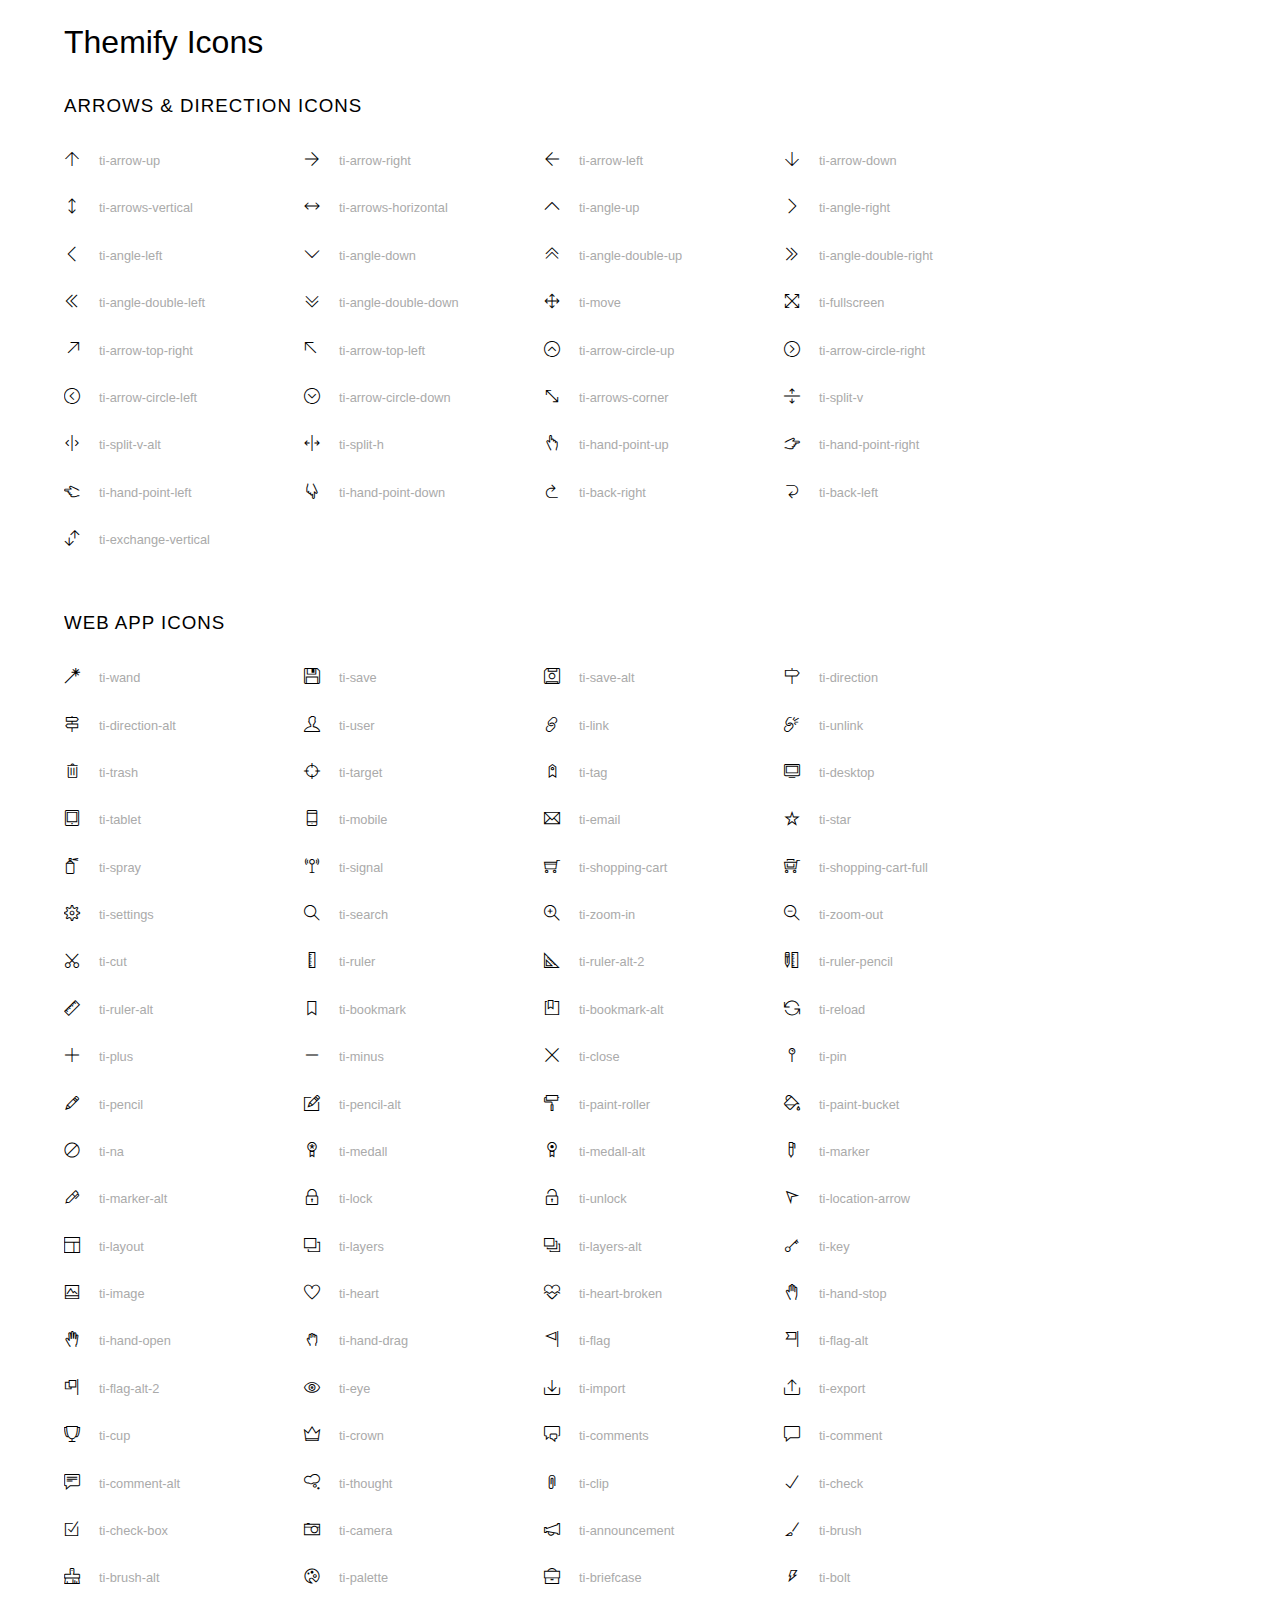
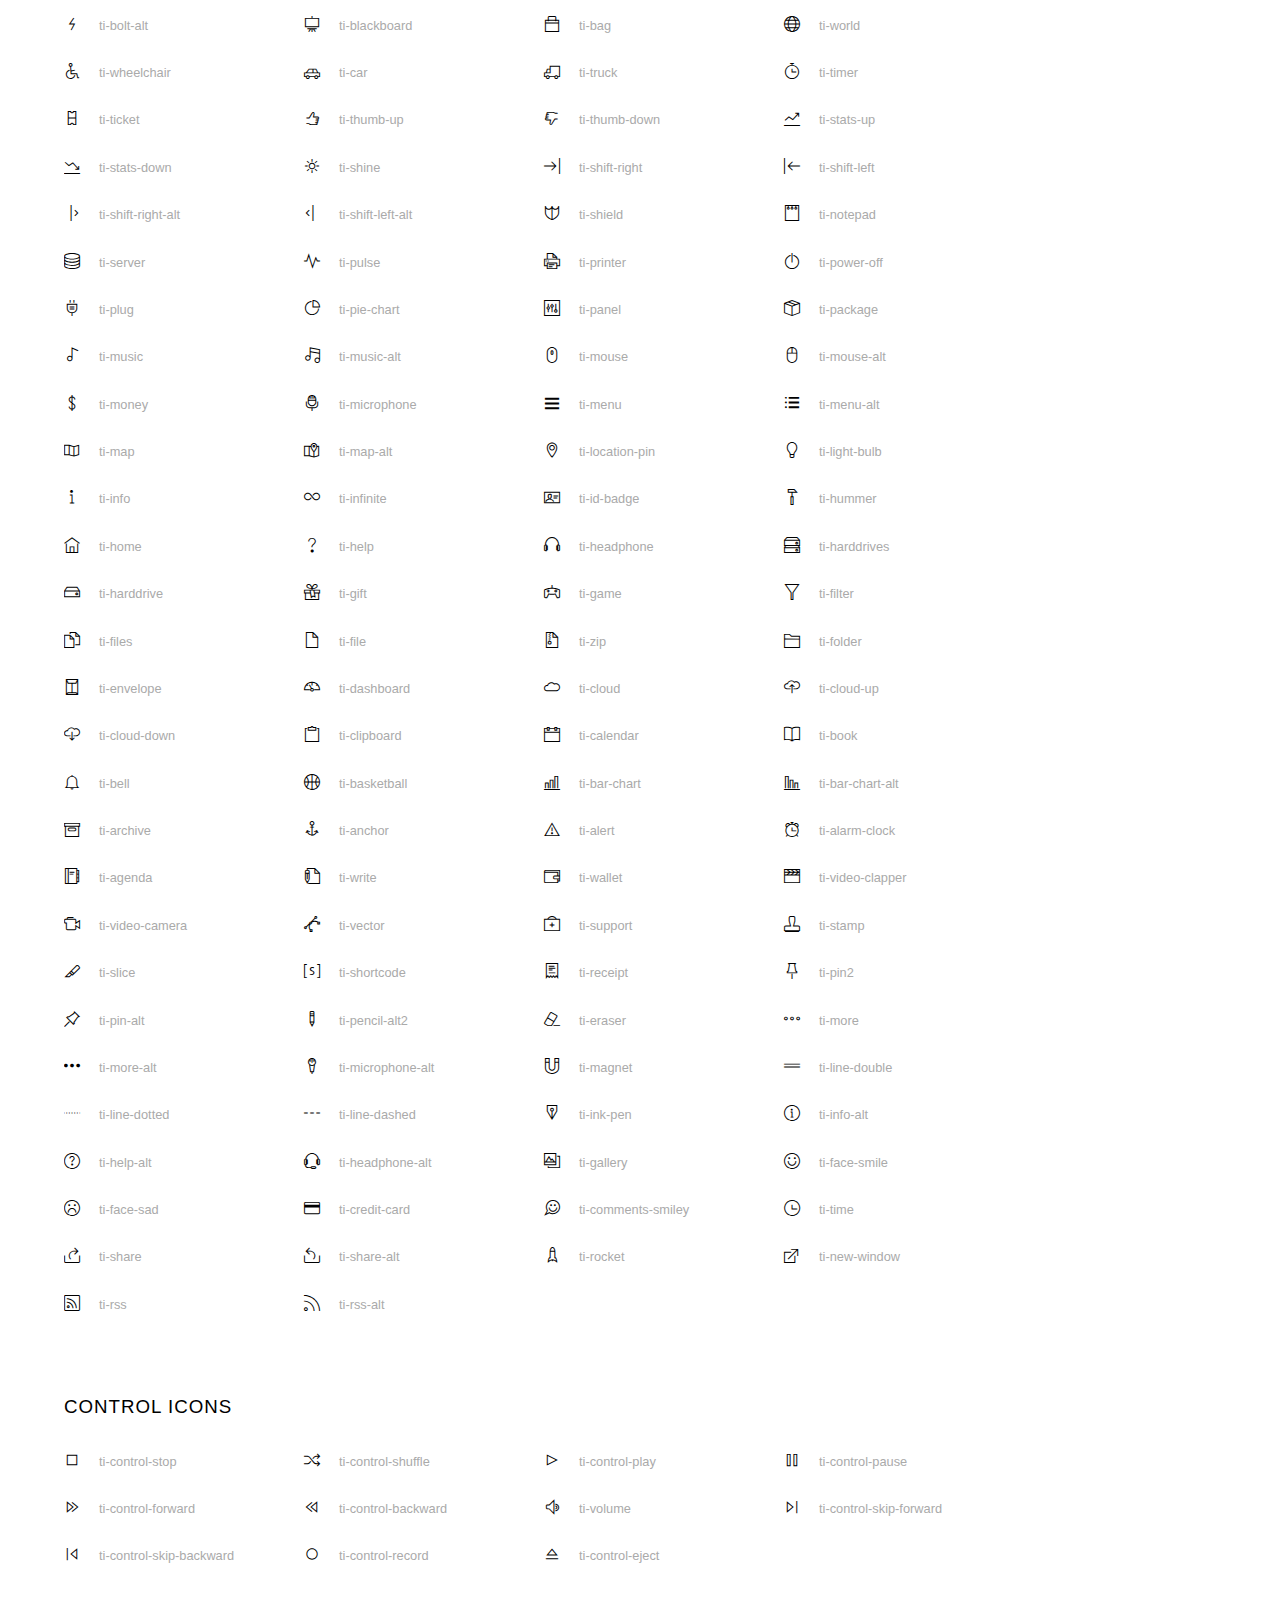
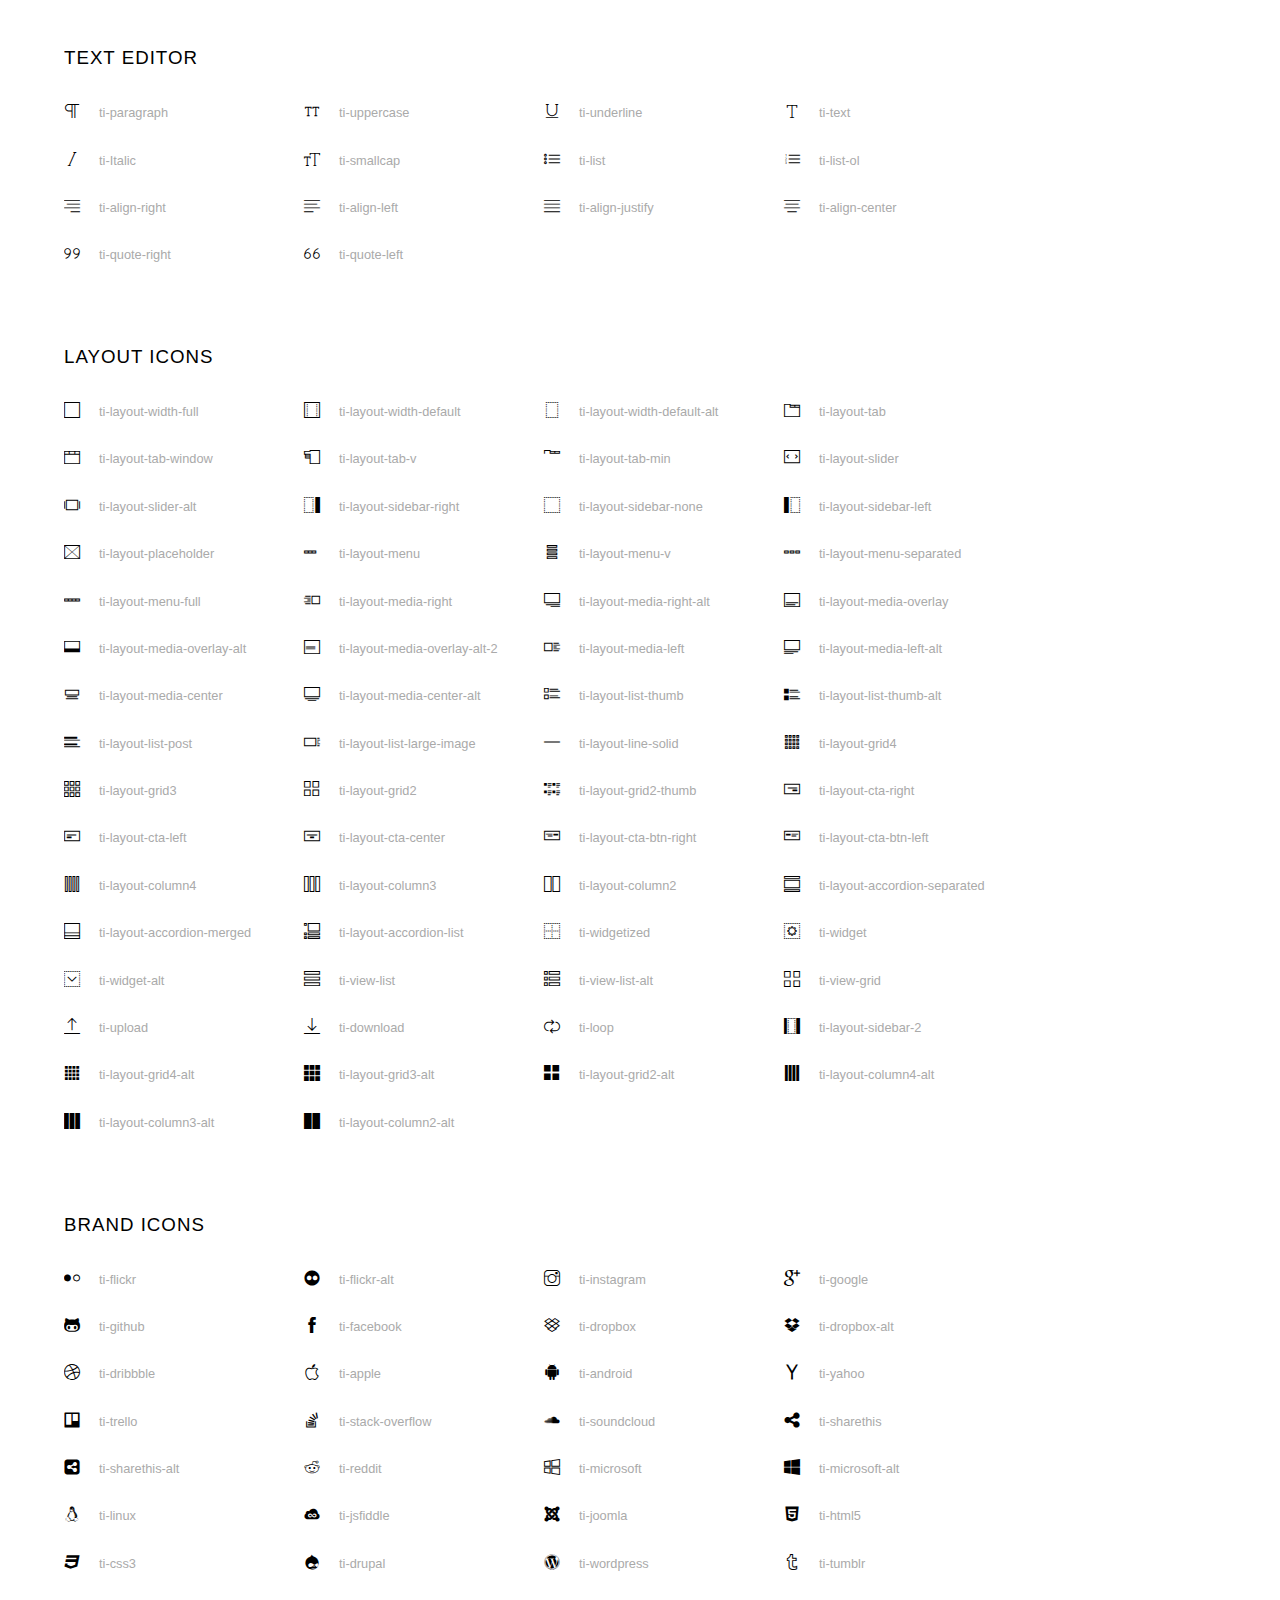
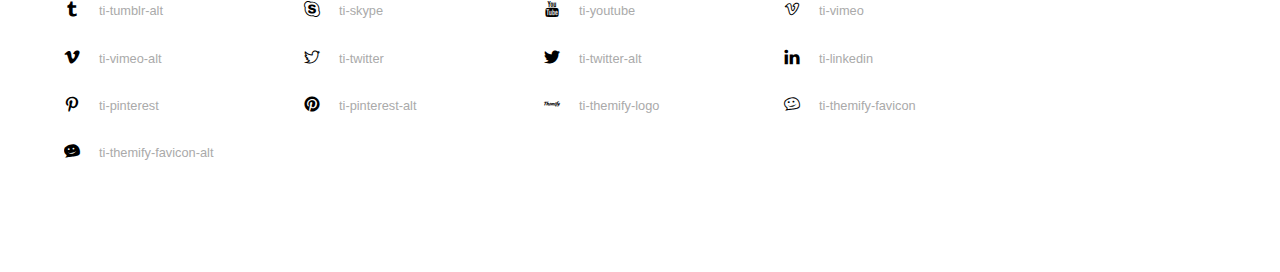
<file: HTML, CSS/w3_band_learn/assets/icon/themify-icons/index.html>
<!doctype html>
<html>
<head>
	<meta charset="utf-8">
	<title>Themify Icon Font</title>
	<meta name="viewport" content="width=device-width">
	<link rel="stylesheet" href="demo-files/demo.css">
	<link rel="stylesheet" href="themify-icons.css">
	<!--[if lt IE 8]><!-->
	<link rel="stylesheet" href="ie7/ie7.css">
	<!--<![endif]-->
</head>
<body>
	<h1>Themify Icons</h1>

	<div class="icon-section">

		<div class="icon-section">
			<h3>Arrows &amp; Direction Icons </h3>

			<div class="icon-container">
				<span class="ti-arrow-up"></span><span class="icon-name"> ti-arrow-up</span>
			</div>
			<div class="icon-container">
				<span class="ti-arrow-right"></span><span class="icon-name"> ti-arrow-right</span>
			</div>
			<div class="icon-container">
				<span class="ti-arrow-left"></span><span class="icon-name"> ti-arrow-left</span>
			</div>
			<div class="icon-container">
				<span class="ti-arrow-down"></span><span class="icon-name"> ti-arrow-down</span>
			</div>
			<div class="icon-container">
				<span class="ti-arrows-vertical"></span><span class="icon-name"> ti-arrows-vertical</span>
			</div>
			<div class="icon-container">
				<span class="ti-arrows-horizontal"></span><span class="icon-name"> ti-arrows-horizontal</span>
			</div>
			<div class="icon-container">
				<span class="ti-angle-up"></span><span class="icon-name"> ti-angle-up</span>
			</div>
			<div class="icon-container">
				<span class="ti-angle-right"></span><span class="icon-name"> ti-angle-right</span>
			</div>
			<div class="icon-container">
				<span class="ti-angle-left"></span><span class="icon-name"> ti-angle-left</span>
			</div>
			<div class="icon-container">
				<span class="ti-angle-down"></span><span class="icon-name"> ti-angle-down</span>
			</div>	
			<div class="icon-container">
				<span class="ti-angle-double-up"></span><span class="icon-name"> ti-angle-double-up</span>
			</div>
			<div class="icon-container">
				<span class="ti-angle-double-right"></span><span class="icon-name"> ti-angle-double-right</span>
			</div>
			<div class="icon-container">
				<span class="ti-angle-double-left"></span><span class="icon-name"> ti-angle-double-left</span>
			</div>
			<div class="icon-container">
				<span class="ti-angle-double-down"></span><span class="icon-name"> ti-angle-double-down</span>
			</div>					
			<div class="icon-container">
				<span class="ti-move"></span><span class="icon-name"> ti-move</span>
			</div>
			<div class="icon-container">
				<span class="ti-fullscreen"></span><span class="icon-name"> ti-fullscreen</span>
			</div>
			<div class="icon-container">
				<span class="ti-arrow-top-right"></span><span class="icon-name"> ti-arrow-top-right</span>
			</div>
			<div class="icon-container">
				<span class="ti-arrow-top-left"></span><span class="icon-name"> ti-arrow-top-left</span>
			</div>
			<div class="icon-container">
				<span class="ti-arrow-circle-up"></span><span class="icon-name"> ti-arrow-circle-up</span>
			</div>
			<div class="icon-container">
				<span class="ti-arrow-circle-right"></span><span class="icon-name"> ti-arrow-circle-right</span>
			</div>
			<div class="icon-container">
				<span class="ti-arrow-circle-left"></span><span class="icon-name"> ti-arrow-circle-left</span>
			</div>
			<div class="icon-container">
				<span class="ti-arrow-circle-down"></span><span class="icon-name"> ti-arrow-circle-down</span>
			</div>
			<div class="icon-container">
				<span class="ti-arrows-corner"></span><span class="icon-name"> ti-arrows-corner</span>
			</div>
			<div class="icon-container">
				<span class="ti-split-v"></span><span class="icon-name"> ti-split-v</span>
			</div>

			<div class="icon-container">
				<span class="ti-split-v-alt"></span><span class="icon-name"> ti-split-v-alt</span>
			</div>
			<div class="icon-container">
				<span class="ti-split-h"></span><span class="icon-name"> ti-split-h</span>
			</div>
			<div class="icon-container">
				<span class="ti-hand-point-up"></span><span class="icon-name"> ti-hand-point-up</span>
			</div>
			<div class="icon-container">
				<span class="ti-hand-point-right"></span><span class="icon-name"> ti-hand-point-right</span>
			</div>
			<div class="icon-container">
				<span class="ti-hand-point-left"></span><span class="icon-name"> ti-hand-point-left</span>
			</div>
			<div class="icon-container">
				<span class="ti-hand-point-down"></span><span class="icon-name"> ti-hand-point-down</span>
			</div>
			<div class="icon-container">
				<span class="ti-back-right"></span><span class="icon-name"> ti-back-right</span>
			</div>
			<div class="icon-container">
				<span class="ti-back-left"></span><span class="icon-name"> ti-back-left</span>
			</div>
			<div class="icon-container">
				<span class="ti-exchange-vertical"></span><span class="icon-name"> ti-exchange-vertical</span>
			</div>

		</div> <!-- Arrows Icons -->



		<h3>Web App Icons</h3>
		
		<div class="icon-section">

			<div class="icon-container">
				<span class="ti-wand"></span><span class="icon-name"> ti-wand</span>
			</div>
			<div class="icon-container">
				<span class="ti-save"></span><span class="icon-name"> ti-save</span>
			</div>
			<div class="icon-container">
				<span class="ti-save-alt"></span><span class="icon-name"> ti-save-alt</span>
			</div>

			<div class="icon-container">
				<span class="ti-direction"></span><span class="icon-name"> ti-direction</span>
			</div>
			<div class="icon-container">
				<span class="ti-direction-alt"></span><span class="icon-name"> ti-direction-alt</span>
			</div>
			<div class="icon-container">
				<span class="ti-user"></span><span class="icon-name"> ti-user</span>
			</div>
			<div class="icon-container">
				<span class="ti-link"></span><span class="icon-name"> ti-link</span>
			</div>
			<div class="icon-container">
				<span class="ti-unlink"></span><span class="icon-name"> ti-unlink</span>
			</div>
			<div class="icon-container">
				<span class="ti-trash"></span><span class="icon-name"> ti-trash</span>
			</div>
			<div class="icon-container">
				<span class="ti-target"></span><span class="icon-name"> ti-target</span>
			</div>
			<div class="icon-container">
				<span class="ti-tag"></span><span class="icon-name"> ti-tag</span>
			</div>
			<div class="icon-container">
				<span class="ti-desktop"></span><span class="icon-name"> ti-desktop</span>
			</div>
			<div class="icon-container">
				<span class="ti-tablet"></span><span class="icon-name"> ti-tablet</span>
			</div>
			<div class="icon-container">
				<span class="ti-mobile"></span><span class="icon-name"> ti-mobile</span>
			</div>
			<div class="icon-container">
				<span class="ti-email"></span><span class="icon-name"> ti-email</span>
			</div>	
			<div class="icon-container">
				<span class="ti-star"></span><span class="icon-name"> ti-star</span>
			</div>
			<div class="icon-container">
				<span class="ti-spray"></span><span class="icon-name"> ti-spray</span>
			</div>
			<div class="icon-container">
				<span class="ti-signal"></span><span class="icon-name"> ti-signal</span>
			</div>
			<div class="icon-container">
				<span class="ti-shopping-cart"></span><span class="icon-name"> ti-shopping-cart</span>
			</div>
			<div class="icon-container">
				<span class="ti-shopping-cart-full"></span><span class="icon-name"> ti-shopping-cart-full</span>
			</div>
			<div class="icon-container">
				<span class="ti-settings"></span><span class="icon-name"> ti-settings</span>
			</div>
			<div class="icon-container">
				<span class="ti-search"></span><span class="icon-name"> ti-search</span>
			</div>
			<div class="icon-container">
				<span class="ti-zoom-in"></span><span class="icon-name"> ti-zoom-in</span>
			</div>
			<div class="icon-container">
				<span class="ti-zoom-out"></span><span class="icon-name"> ti-zoom-out</span>
			</div>
			<div class="icon-container">
				<span class="ti-cut"></span><span class="icon-name"> ti-cut</span>
			</div>
			<div class="icon-container">
				<span class="ti-ruler"></span><span class="icon-name"> ti-ruler</span>
			</div>
			<div class="icon-container">
				<span class="ti-ruler-alt-2"></span><span class="icon-name"> ti-ruler-alt-2</span>
			</div>			
			<div class="icon-container">
				<span class="ti-ruler-pencil"></span><span class="icon-name"> ti-ruler-pencil</span>
			</div>
			<div class="icon-container">
				<span class="ti-ruler-alt"></span><span class="icon-name"> ti-ruler-alt</span>
			</div>
			<div class="icon-container">
				<span class="ti-bookmark"></span><span class="icon-name"> ti-bookmark</span>
			</div>
			<div class="icon-container">
				<span class="ti-bookmark-alt"></span><span class="icon-name"> ti-bookmark-alt</span>
			</div>
			<div class="icon-container">
				<span class="ti-reload"></span><span class="icon-name"> ti-reload</span>
			</div>
			<div class="icon-container">
				<span class="ti-plus"></span><span class="icon-name"> ti-plus</span>
			</div>
			<div class="icon-container">
				<span class="ti-minus"></span><span class="icon-name"> ti-minus</span>
			</div>
			<div class="icon-container">
				<span class="ti-close"></span><span class="icon-name"> ti-close</span>
			</div>			
			<div class="icon-container">
				<span class="ti-pin"></span><span class="icon-name"> ti-pin</span>
			</div>
			<div class="icon-container">
				<span class="ti-pencil"></span><span class="icon-name"> ti-pencil</span>
			</div>
					
		  	<div class="icon-container">
				<span class="ti-pencil-alt"></span><span class="icon-name"> ti-pencil-alt</span>
			</div>
			<div class="icon-container">
				<span class="ti-paint-roller"></span><span class="icon-name"> ti-paint-roller</span>
			</div>
			<div class="icon-container">
				<span class="ti-paint-bucket"></span><span class="icon-name"> ti-paint-bucket</span>
			</div>
			<div class="icon-container">
				<span class="ti-na"></span><span class="icon-name"> ti-na</span>
			</div>
			<div class="icon-container">
				<span class="ti-medall"></span><span class="icon-name"> ti-medall</span>
			</div>
			<div class="icon-container">
				<span class="ti-medall-alt"></span><span class="icon-name"> ti-medall-alt</span>
			</div>
			<div class="icon-container">
				<span class="ti-marker"></span><span class="icon-name"> ti-marker</span>
			</div>
			<div class="icon-container">
				<span class="ti-marker-alt"></span><span class="icon-name"> ti-marker-alt</span>
			</div>

			<div class="icon-container">
				<span class="ti-lock"></span><span class="icon-name"> ti-lock</span>
			</div>
			<div class="icon-container">
				<span class="ti-unlock"></span><span class="icon-name"> ti-unlock</span>
			</div>
			<div class="icon-container">
				<span class="ti-location-arrow"></span><span class="icon-name"> ti-location-arrow</span>
			</div>
			<div class="icon-container">
				<span class="ti-layout"></span><span class="icon-name"> ti-layout</span>
			</div>
			<div class="icon-container">
				<span class="ti-layers"></span><span class="icon-name"> ti-layers</span>
			</div>
			<div class="icon-container">
				<span class="ti-layers-alt"></span><span class="icon-name"> ti-layers-alt</span>
			</div>
			<div class="icon-container">
				<span class="ti-key"></span><span class="icon-name"> ti-key</span>
			</div>
			<div class="icon-container">
				<span class="ti-image"></span><span class="icon-name"> ti-image</span>
			</div>
			<div class="icon-container">
				<span class="ti-heart"></span><span class="icon-name"> ti-heart</span>
			</div>
			<div class="icon-container">
				<span class="ti-heart-broken"></span><span class="icon-name"> ti-heart-broken</span>
			</div>
			<div class="icon-container">
				<span class="ti-hand-stop"></span><span class="icon-name"> ti-hand-stop</span>
			</div>
			<div class="icon-container">
				<span class="ti-hand-open"></span><span class="icon-name"> ti-hand-open</span>
			</div>
			<div class="icon-container">
				<span class="ti-hand-drag"></span><span class="icon-name"> ti-hand-drag</span>
			</div>
			<div class="icon-container">
				<span class="ti-flag"></span><span class="icon-name"> ti-flag</span>
			</div>
			<div class="icon-container">
				<span class="ti-flag-alt"></span><span class="icon-name"> ti-flag-alt</span>
			</div>
			<div class="icon-container">
				<span class="ti-flag-alt-2"></span><span class="icon-name"> ti-flag-alt-2</span>
			</div>
			<div class="icon-container">
				<span class="ti-eye"></span><span class="icon-name"> ti-eye</span>
			</div>
			<div class="icon-container">
				<span class="ti-import"></span><span class="icon-name"> ti-import</span>
			</div>			
			<div class="icon-container">
				<span class="ti-export"></span><span class="icon-name"> ti-export</span>
			</div>
			<div class="icon-container">
				<span class="ti-cup"></span><span class="icon-name"> ti-cup</span>
			</div>
			<div class="icon-container">
				<span class="ti-crown"></span><span class="icon-name"> ti-crown</span>
			</div>
			<div class="icon-container">
				<span class="ti-comments"></span><span class="icon-name"> ti-comments</span>
			</div>
			<div class="icon-container">
				<span class="ti-comment"></span><span class="icon-name"> ti-comment</span>
			</div>
			<div class="icon-container">
				<span class="ti-comment-alt"></span><span class="icon-name"> ti-comment-alt</span>
			</div>
			<div class="icon-container">
				<span class="ti-thought"></span><span class="icon-name"> ti-thought</span>
			</div>			
			<div class="icon-container">
				<span class="ti-clip"></span><span class="icon-name"> ti-clip</span>
			</div>

			<div class="icon-container">
				<span class="ti-check"></span><span class="icon-name"> ti-check</span>
			</div>
			<div class="icon-container">
				<span class="ti-check-box"></span><span class="icon-name"> ti-check-box</span>
			</div>
			<div class="icon-container">
				<span class="ti-camera"></span><span class="icon-name"> ti-camera</span>
			</div>
			<div class="icon-container">
				<span class="ti-announcement"></span><span class="icon-name"> ti-announcement</span>
			</div>
			<div class="icon-container">
				<span class="ti-brush"></span><span class="icon-name"> ti-brush</span>
			</div>
			<div class="icon-container">
				<span class="ti-brush-alt"></span><span class="icon-name"> ti-brush-alt</span>
			</div>
			<div class="icon-container">
				<span class="ti-palette"></span><span class="icon-name"> ti-palette</span>
			</div>			
			<div class="icon-container">
				<span class="ti-briefcase"></span><span class="icon-name"> ti-briefcase</span>
			</div>
			<div class="icon-container">
				<span class="ti-bolt"></span><span class="icon-name"> ti-bolt</span>
			</div>
			<div class="icon-container">
				<span class="ti-bolt-alt"></span><span class="icon-name"> ti-bolt-alt</span>
			</div>
			<div class="icon-container">
				<span class="ti-blackboard"></span><span class="icon-name"> ti-blackboard</span>
			</div>
			<div class="icon-container">
				<span class="ti-bag"></span><span class="icon-name"> ti-bag</span>
			</div>
			<div class="icon-container">
				<span class="ti-world"></span><span class="icon-name"> ti-world</span>
			</div>
			<div class="icon-container">
				<span class="ti-wheelchair"></span><span class="icon-name"> ti-wheelchair</span>
			</div>
			<div class="icon-container">
				<span class="ti-car"></span><span class="icon-name"> ti-car</span>
			</div>
			<div class="icon-container">
				<span class="ti-truck"></span><span class="icon-name"> ti-truck</span>
			</div>
			<div class="icon-container">
				<span class="ti-timer"></span><span class="icon-name"> ti-timer</span>
			</div>
			<div class="icon-container">
				<span class="ti-ticket"></span><span class="icon-name"> ti-ticket</span>
			</div>
			<div class="icon-container">
				<span class="ti-thumb-up"></span><span class="icon-name"> ti-thumb-up</span>
			</div>
			<div class="icon-container">
				<span class="ti-thumb-down"></span><span class="icon-name"> ti-thumb-down</span>
			</div>

			<div class="icon-container">
				<span class="ti-stats-up"></span><span class="icon-name"> ti-stats-up</span>
			</div>
			<div class="icon-container">
				<span class="ti-stats-down"></span><span class="icon-name"> ti-stats-down</span>
			</div>
			<div class="icon-container">
				<span class="ti-shine"></span><span class="icon-name"> ti-shine</span>
			</div>
			<div class="icon-container">
				<span class="ti-shift-right"></span><span class="icon-name"> ti-shift-right</span>
			</div>
			<div class="icon-container">
				<span class="ti-shift-left"></span><span class="icon-name"> ti-shift-left</span>
			</div>

			<div class="icon-container">
				<span class="ti-shift-right-alt"></span><span class="icon-name"> ti-shift-right-alt</span>
			</div>
			<div class="icon-container">
				<span class="ti-shift-left-alt"></span><span class="icon-name"> ti-shift-left-alt</span>
			</div>
			<div class="icon-container">
				<span class="ti-shield"></span><span class="icon-name"> ti-shield</span>
			</div>
			<div class="icon-container">
				<span class="ti-notepad"></span><span class="icon-name"> ti-notepad</span>
			</div>
			<div class="icon-container">
				<span class="ti-server"></span><span class="icon-name"> ti-server</span>
			</div>

			<div class="icon-container">
				<span class="ti-pulse"></span><span class="icon-name"> ti-pulse</span>
			</div>
			<div class="icon-container">
				<span class="ti-printer"></span><span class="icon-name"> ti-printer</span>
			</div>
			<div class="icon-container">
				<span class="ti-power-off"></span><span class="icon-name"> ti-power-off</span>
			</div>
			<div class="icon-container">
				<span class="ti-plug"></span><span class="icon-name"> ti-plug</span>
			</div>
			<div class="icon-container">
				<span class="ti-pie-chart"></span><span class="icon-name"> ti-pie-chart</span>
			</div>

			<div class="icon-container">
				<span class="ti-panel"></span><span class="icon-name"> ti-panel</span>
			</div>
			<div class="icon-container">
				<span class="ti-package"></span><span class="icon-name"> ti-package</span>
			</div>
			<div class="icon-container">
				<span class="ti-music"></span><span class="icon-name"> ti-music</span>
			</div>
			<div class="icon-container">
				<span class="ti-music-alt"></span><span class="icon-name"> ti-music-alt</span>
			</div>
			<div class="icon-container">
				<span class="ti-mouse"></span><span class="icon-name"> ti-mouse</span>
			</div>
			<div class="icon-container">
				<span class="ti-mouse-alt"></span><span class="icon-name"> ti-mouse-alt</span>
			</div>
			<div class="icon-container">
				<span class="ti-money"></span><span class="icon-name"> ti-money</span>
			</div>
			<div class="icon-container">
				<span class="ti-microphone"></span><span class="icon-name"> ti-microphone</span>
			</div>
			<div class="icon-container">
				<span class="ti-menu"></span><span class="icon-name"> ti-menu</span>
			</div>
			<div class="icon-container">
				<span class="ti-menu-alt"></span><span class="icon-name"> ti-menu-alt</span>
			</div>
			<div class="icon-container">
				<span class="ti-map"></span><span class="icon-name"> ti-map</span>
			</div>
			<div class="icon-container">
				<span class="ti-map-alt"></span><span class="icon-name"> ti-map-alt</span>
			</div>

			<div class="icon-container">
				<span class="ti-location-pin"></span><span class="icon-name"> ti-location-pin</span>
			</div>

			<div class="icon-container">
				<span class="ti-light-bulb"></span><span class="icon-name"> ti-light-bulb</span>
			</div>
			<div class="icon-container">
				<span class="ti-info"></span><span class="icon-name"> ti-info</span>
			</div>
			<div class="icon-container">
				<span class="ti-infinite"></span><span class="icon-name"> ti-infinite</span>
			</div>
			<div class="icon-container">
				<span class="ti-id-badge"></span><span class="icon-name"> ti-id-badge</span>
			</div>
			<div class="icon-container">
				<span class="ti-hummer"></span><span class="icon-name"> ti-hummer</span>
			</div>
			<div class="icon-container">
				<span class="ti-home"></span><span class="icon-name"> ti-home</span>
			</div>
			<div class="icon-container">
				<span class="ti-help"></span><span class="icon-name"> ti-help</span>
			</div>
			<div class="icon-container">
				<span class="ti-headphone"></span><span class="icon-name"> ti-headphone</span>
			</div>
			<div class="icon-container">
				<span class="ti-harddrives"></span><span class="icon-name"> ti-harddrives</span>
			</div>
			<div class="icon-container">
				<span class="ti-harddrive"></span><span class="icon-name"> ti-harddrive</span>
			</div>
			<div class="icon-container">
				<span class="ti-gift"></span><span class="icon-name"> ti-gift</span>
			</div>
			<div class="icon-container">
				<span class="ti-game"></span><span class="icon-name"> ti-game</span>
			</div>
			<div class="icon-container">
				<span class="ti-filter"></span><span class="icon-name"> ti-filter</span>
			</div>
			<div class="icon-container">
				<span class="ti-files"></span><span class="icon-name"> ti-files</span>
			</div>
			<div class="icon-container">
				<span class="ti-file"></span><span class="icon-name"> ti-file</span>
			</div>
			<div class="icon-container">
				<span class="ti-zip"></span><span class="icon-name"> ti-zip</span>
			</div>
			<div class="icon-container">
				<span class="ti-folder"></span><span class="icon-name"> ti-folder</span>
			</div>			
			<div class="icon-container">
				<span class="ti-envelope"></span><span class="icon-name"> ti-envelope</span>
			</div>


			<div class="icon-container">
				<span class="ti-dashboard"></span><span class="icon-name"> ti-dashboard</span>
			</div>
			<div class="icon-container">
				<span class="ti-cloud"></span><span class="icon-name"> ti-cloud</span>
			</div>
			<div class="icon-container">
				<span class="ti-cloud-up"></span><span class="icon-name"> ti-cloud-up</span>
			</div>
			<div class="icon-container">
				<span class="ti-cloud-down"></span><span class="icon-name"> ti-cloud-down</span>
			</div>
			<div class="icon-container">
				<span class="ti-clipboard"></span><span class="icon-name"> ti-clipboard</span>
			</div>
			<div class="icon-container">
				<span class="ti-calendar"></span><span class="icon-name"> ti-calendar</span>
			</div>
			<div class="icon-container">
				<span class="ti-book"></span><span class="icon-name"> ti-book</span>
			</div>
			<div class="icon-container">
				<span class="ti-bell"></span><span class="icon-name"> ti-bell</span>
			</div>
			<div class="icon-container">
				<span class="ti-basketball"></span><span class="icon-name"> ti-basketball</span>
			</div>
			<div class="icon-container">
				<span class="ti-bar-chart"></span><span class="icon-name"> ti-bar-chart</span>
			</div>
			<div class="icon-container">
				<span class="ti-bar-chart-alt"></span><span class="icon-name"> ti-bar-chart-alt</span>
			</div>


			<div class="icon-container">
				<span class="ti-archive"></span><span class="icon-name"> ti-archive</span>
			</div>
			<div class="icon-container">
				<span class="ti-anchor"></span><span class="icon-name"> ti-anchor</span>
			</div>

			<div class="icon-container">
				<span class="ti-alert"></span><span class="icon-name"> ti-alert</span>
			</div>
			<div class="icon-container">
				<span class="ti-alarm-clock"></span><span class="icon-name"> ti-alarm-clock</span>
			</div>
			<div class="icon-container">
				<span class="ti-agenda"></span><span class="icon-name"> ti-agenda</span>
			</div>
			<div class="icon-container">
				<span class="ti-write"></span><span class="icon-name"> ti-write</span>
			</div>

			<div class="icon-container">
				<span class="ti-wallet"></span><span class="icon-name"> ti-wallet</span>
			</div>
			<div class="icon-container">
				<span class="ti-video-clapper"></span><span class="icon-name"> ti-video-clapper</span>
			</div>
			<div class="icon-container">
				<span class="ti-video-camera"></span><span class="icon-name"> ti-video-camera</span>
			</div>
			<div class="icon-container">
				<span class="ti-vector"></span><span class="icon-name"> ti-vector</span>
			</div>

			<div class="icon-container">
				<span class="ti-support"></span><span class="icon-name"> ti-support</span>
			</div>
			<div class="icon-container">
				<span class="ti-stamp"></span><span class="icon-name"> ti-stamp</span>
			</div>
			<div class="icon-container">
				<span class="ti-slice"></span><span class="icon-name"> ti-slice</span>
			</div>
			<div class="icon-container">
				<span class="ti-shortcode"></span><span class="icon-name"> ti-shortcode</span>
			</div>
			<div class="icon-container">
				<span class="ti-receipt"></span><span class="icon-name"> ti-receipt</span>
			</div>
			<div class="icon-container">
				<span class="ti-pin2"></span><span class="icon-name"> ti-pin2</span>
			</div>
			<div class="icon-container">
				<span class="ti-pin-alt"></span><span class="icon-name"> ti-pin-alt</span>
			</div>
			<div class="icon-container">
				<span class="ti-pencil-alt2"></span><span class="icon-name"> ti-pencil-alt2</span>
			</div>
			<div class="icon-container">
				<span class="ti-eraser"></span><span class="icon-name"> ti-eraser</span>
			</div>			
			<div class="icon-container">
				<span class="ti-more"></span><span class="icon-name"> ti-more</span>
			</div>
			<div class="icon-container">
				<span class="ti-more-alt"></span><span class="icon-name"> ti-more-alt</span>
			</div>
			<div class="icon-container">
				<span class="ti-microphone-alt"></span><span class="icon-name"> ti-microphone-alt</span>
			</div>
			<div class="icon-container">
				<span class="ti-magnet"></span><span class="icon-name"> ti-magnet</span>
			</div>
			<div class="icon-container">
				<span class="ti-line-double"></span><span class="icon-name"> ti-line-double</span>
			</div>
			<div class="icon-container">
				<span class="ti-line-dotted"></span><span class="icon-name"> ti-line-dotted</span>
			</div>
			<div class="icon-container">
				<span class="ti-line-dashed"></span><span class="icon-name"> ti-line-dashed</span>
			</div>

			<div class="icon-container">
				<span class="ti-ink-pen"></span><span class="icon-name"> ti-ink-pen</span>
			</div>
			<div class="icon-container">
				<span class="ti-info-alt"></span><span class="icon-name"> ti-info-alt</span>
			</div>
			<div class="icon-container">
				<span class="ti-help-alt"></span><span class="icon-name"> ti-help-alt</span>
			</div>
			<div class="icon-container">
				<span class="ti-headphone-alt"></span><span class="icon-name"> ti-headphone-alt</span>
			</div>

			<div class="icon-container">
				<span class="ti-gallery"></span><span class="icon-name"> ti-gallery</span>
			</div>
			<div class="icon-container">
				<span class="ti-face-smile"></span><span class="icon-name"> ti-face-smile</span>
			</div>
			<div class="icon-container">
				<span class="ti-face-sad"></span><span class="icon-name"> ti-face-sad</span>
			</div>
			<div class="icon-container">
				<span class="ti-credit-card"></span><span class="icon-name"> ti-credit-card</span>
			</div>
			<div class="icon-container">
				<span class="ti-comments-smiley"></span><span class="icon-name"> ti-comments-smiley</span>
			</div>
			<div class="icon-container">
				<span class="ti-time"></span><span class="icon-name"> ti-time</span>
			</div>
			<div class="icon-container">
				<span class="ti-share"></span><span class="icon-name"> ti-share</span>
			</div>
			<div class="icon-container">
				<span class="ti-share-alt"></span><span class="icon-name"> ti-share-alt</span>
			</div>
			<div class="icon-container">
				<span class="ti-rocket"></span><span class="icon-name"> ti-rocket</span>
			</div>

			<div class="icon-container">
				<span class="ti-new-window"></span><span class="icon-name"> ti-new-window</span>
			</div>

			<div class="icon-container">
				<span class="ti-rss"></span><span class="icon-name"> ti-rss</span>
			</div>

			<div class="icon-container">
				<span class="ti-rss-alt"></span><span class="icon-name"> ti-rss-alt</span>
			</div>
			
		</div><!-- Web App Icons -->


		<div class="icon-section">
			<h3>Control Icons</h3>
			<div class="icon-container">
				<span class="ti-control-stop"></span><span class="icon-name"> ti-control-stop</span>
			</div>
			<div class="icon-container">
				<span class="ti-control-shuffle"></span><span class="icon-name"> ti-control-shuffle</span>
			</div>
			<div class="icon-container">
				<span class="ti-control-play"></span><span class="icon-name"> ti-control-play</span>
			</div>
			<div class="icon-container">
				<span class="ti-control-pause"></span><span class="icon-name"> ti-control-pause</span>
			</div>
			<div class="icon-container">
				<span class="ti-control-forward"></span><span class="icon-name"> ti-control-forward</span>
			</div>
			<div class="icon-container">
				<span class="ti-control-backward"></span><span class="icon-name"> ti-control-backward</span>
			</div>	
			<div class="icon-container">
				<span class="ti-volume"></span><span class="icon-name"> ti-volume</span>
			</div>
			<div class="icon-container">
				<span class="ti-control-skip-forward"></span><span class="icon-name"> ti-control-skip-forward</span>
			</div>
			<div class="icon-container">
				<span class="ti-control-skip-backward"></span><span class="icon-name"> ti-control-skip-backward</span>
			</div>
			<div class="icon-container">
				<span class="ti-control-record"></span><span class="icon-name"> ti-control-record</span>
			</div>
			<div class="icon-container">
				<span class="ti-control-eject"></span><span class="icon-name"> ti-control-eject</span>
			</div>			
		</div> <!-- Control Icons -->


		<div class="icon-section">
			<h3>Text Editor</h3>

			<div class="icon-container">
				<span class="ti-paragraph"></span><span class="icon-name"> ti-paragraph</span>
			</div>
			<div class="icon-container">
				<span class="ti-uppercase"></span><span class="icon-name"> ti-uppercase</span>
			</div>

			<div class="icon-container">
				<span class="ti-underline"></span><span class="icon-name"> ti-underline</span>
			</div>
			<div class="icon-container">
				<span class="ti-text"></span><span class="icon-name"> ti-text</span>
			</div>
			<div class="icon-container">
				<span class="ti-Italic"></span><span class="icon-name"> ti-Italic</span>
			</div>
			<div class="icon-container">
				<span class="ti-smallcap"></span><span class="icon-name"> ti-smallcap</span>
			</div>
			<div class="icon-container">
				<span class="ti-list"></span><span class="icon-name"> ti-list</span>
			</div>
			<div class="icon-container">
				<span class="ti-list-ol"></span><span class="icon-name"> ti-list-ol</span>
			</div>
			<div class="icon-container">
				<span class="ti-align-right"></span><span class="icon-name"> ti-align-right</span>
			</div>
			<div class="icon-container">
				<span class="ti-align-left"></span><span class="icon-name"> ti-align-left</span>
			</div>
			<div class="icon-container">
				<span class="ti-align-justify"></span><span class="icon-name"> ti-align-justify</span>
			</div>
			<div class="icon-container">
				<span class="ti-align-center"></span><span class="icon-name"> ti-align-center</span>
			</div>
			<div class="icon-container">
				<span class="ti-quote-right"></span><span class="icon-name"> ti-quote-right</span>
			</div>
			<div class="icon-container">
				<span class="ti-quote-left"></span><span class="icon-name"> ti-quote-left</span>
			</div>

		</div> <!-- Text Editor -->



		<div class="icon-section">
			<h3>Layout Icons</h3>
			<div class="icon-container">
				<span class="ti-layout-width-full"></span><span class="icon-name"> ti-layout-width-full</span>
			</div>
			<div class="icon-container">
				<span class="ti-layout-width-default"></span><span class="icon-name"> ti-layout-width-default</span>
			</div>
			<div class="icon-container">
				<span class="ti-layout-width-default-alt"></span><span class="icon-name"> ti-layout-width-default-alt</span>
			</div>
			<div class="icon-container">
				<span class="ti-layout-tab"></span><span class="icon-name"> ti-layout-tab</span>
			</div>
			<div class="icon-container">
				<span class="ti-layout-tab-window"></span><span class="icon-name"> ti-layout-tab-window</span>
			</div>
			<div class="icon-container">
				<span class="ti-layout-tab-v"></span><span class="icon-name"> ti-layout-tab-v</span>
			</div>
			<div class="icon-container">
				<span class="ti-layout-tab-min"></span><span class="icon-name"> ti-layout-tab-min</span>
			</div>
			<div class="icon-container">
				<span class="ti-layout-slider"></span><span class="icon-name"> ti-layout-slider</span>
			</div>
			<div class="icon-container">
				<span class="ti-layout-slider-alt"></span><span class="icon-name"> ti-layout-slider-alt</span>
			</div>
			<div class="icon-container">
				<span class="ti-layout-sidebar-right"></span><span class="icon-name"> ti-layout-sidebar-right</span>
			</div>
			<div class="icon-container">
				<span class="ti-layout-sidebar-none"></span><span class="icon-name"> ti-layout-sidebar-none</span>
			</div>
			<div class="icon-container">
				<span class="ti-layout-sidebar-left"></span><span class="icon-name"> ti-layout-sidebar-left</span>
			</div>
			<div class="icon-container">
				<span class="ti-layout-placeholder"></span><span class="icon-name"> ti-layout-placeholder</span>
			</div>
			<div class="icon-container">
				<span class="ti-layout-menu"></span><span class="icon-name"> ti-layout-menu</span>
			</div>
			<div class="icon-container">
				<span class="ti-layout-menu-v"></span><span class="icon-name"> ti-layout-menu-v</span>
			</div>
			<div class="icon-container">
				<span class="ti-layout-menu-separated"></span><span class="icon-name"> ti-layout-menu-separated</span>
			</div>
			<div class="icon-container">
				<span class="ti-layout-menu-full"></span><span class="icon-name"> ti-layout-menu-full</span>
			</div>
			<div class="icon-container">
				<span class="ti-layout-media-right"></span><span class="icon-name"> ti-layout-media-right</span>
			</div>
			<div class="icon-container">
				<span class="ti-layout-media-right-alt"></span><span class="icon-name"> ti-layout-media-right-alt</span>
			</div>
			<div class="icon-container">
				<span class="ti-layout-media-overlay"></span><span class="icon-name"> ti-layout-media-overlay</span>
			</div>
			<div class="icon-container">
				<span class="ti-layout-media-overlay-alt"></span><span class="icon-name"> ti-layout-media-overlay-alt</span>
			</div>
			<div class="icon-container">
				<span class="ti-layout-media-overlay-alt-2"></span><span class="icon-name"> ti-layout-media-overlay-alt-2</span>
			</div>
			<div class="icon-container">
				<span class="ti-layout-media-left"></span><span class="icon-name"> ti-layout-media-left</span>
			</div>
			<div class="icon-container">
				<span class="ti-layout-media-left-alt"></span><span class="icon-name"> ti-layout-media-left-alt</span>
			</div>
			<div class="icon-container">
				<span class="ti-layout-media-center"></span><span class="icon-name"> ti-layout-media-center</span>
			</div>
			<div class="icon-container">
				<span class="ti-layout-media-center-alt"></span><span class="icon-name"> ti-layout-media-center-alt</span>
			</div>
			<div class="icon-container">
				<span class="ti-layout-list-thumb"></span><span class="icon-name"> ti-layout-list-thumb</span>
			</div>
			<div class="icon-container">
				<span class="ti-layout-list-thumb-alt"></span><span class="icon-name"> ti-layout-list-thumb-alt</span>
			</div>
			<div class="icon-container">
				<span class="ti-layout-list-post"></span><span class="icon-name"> ti-layout-list-post</span>
			</div>
			<div class="icon-container">
				<span class="ti-layout-list-large-image"></span><span class="icon-name"> ti-layout-list-large-image</span>
			</div>
			<div class="icon-container">
				<span class="ti-layout-line-solid"></span><span class="icon-name"> ti-layout-line-solid</span>
			</div>
			<div class="icon-container">
				<span class="ti-layout-grid4"></span><span class="icon-name"> ti-layout-grid4</span>
			</div>
			<div class="icon-container">
				<span class="ti-layout-grid3"></span><span class="icon-name"> ti-layout-grid3</span>
			</div>
			<div class="icon-container">
				<span class="ti-layout-grid2"></span><span class="icon-name"> ti-layout-grid2</span>
			</div>
			<div class="icon-container">
				<span class="ti-layout-grid2-thumb"></span><span class="icon-name"> ti-layout-grid2-thumb</span>
			</div>
			<div class="icon-container">
				<span class="ti-layout-cta-right"></span><span class="icon-name"> ti-layout-cta-right</span>
			</div>
			<div class="icon-container">
				<span class="ti-layout-cta-left"></span><span class="icon-name"> ti-layout-cta-left</span>
			</div>
			<div class="icon-container">
				<span class="ti-layout-cta-center"></span><span class="icon-name"> ti-layout-cta-center</span>
			</div>
			<div class="icon-container">
				<span class="ti-layout-cta-btn-right"></span><span class="icon-name"> ti-layout-cta-btn-right</span>
			</div>
			<div class="icon-container">
				<span class="ti-layout-cta-btn-left"></span><span class="icon-name"> ti-layout-cta-btn-left</span>
			</div>
			<div class="icon-container">
				<span class="ti-layout-column4"></span><span class="icon-name"> ti-layout-column4</span>
			</div>
			<div class="icon-container">
				<span class="ti-layout-column3"></span><span class="icon-name"> ti-layout-column3</span>
			</div>
			<div class="icon-container">
				<span class="ti-layout-column2"></span><span class="icon-name"> ti-layout-column2</span>
			</div>
			<div class="icon-container">
				<span class="ti-layout-accordion-separated"></span><span class="icon-name"> ti-layout-accordion-separated</span>
			</div>
			<div class="icon-container">
				<span class="ti-layout-accordion-merged"></span><span class="icon-name"> ti-layout-accordion-merged</span>
			</div>
			<div class="icon-container">
				<span class="ti-layout-accordion-list"></span><span class="icon-name"> ti-layout-accordion-list</span>
			</div>
			<div class="icon-container">
				<span class="ti-widgetized"></span><span class="icon-name"> ti-widgetized</span>
			</div>
			<div class="icon-container">
				<span class="ti-widget"></span><span class="icon-name"> ti-widget</span>
			</div>
			<div class="icon-container">
				<span class="ti-widget-alt"></span><span class="icon-name"> ti-widget-alt</span>
			</div>
			<div class="icon-container">
				<span class="ti-view-list"></span><span class="icon-name"> ti-view-list</span>
			</div>
			<div class="icon-container">
				<span class="ti-view-list-alt"></span><span class="icon-name"> ti-view-list-alt</span>
			</div>
			<div class="icon-container">
				<span class="ti-view-grid"></span><span class="icon-name"> ti-view-grid</span>
			</div>
			<div class="icon-container">
				<span class="ti-upload"></span><span class="icon-name"> ti-upload</span>
			</div>
			<div class="icon-container">
				<span class="ti-download"></span><span class="icon-name"> ti-download</span>
			</div>	
			<div class="icon-container">
				<span class="ti-loop"></span><span class="icon-name"> ti-loop</span>
			</div>
			<div class="icon-container">
				<span class="ti-layout-sidebar-2"></span><span class="icon-name"> ti-layout-sidebar-2</span>
			</div>
			<div class="icon-container">
				<span class="ti-layout-grid4-alt"></span><span class="icon-name"> ti-layout-grid4-alt</span>
			</div>
			<div class="icon-container">
				<span class="ti-layout-grid3-alt"></span><span class="icon-name"> ti-layout-grid3-alt</span>
			</div>
			<div class="icon-container">
				<span class="ti-layout-grid2-alt"></span><span class="icon-name"> ti-layout-grid2-alt</span>
			</div>
			<div class="icon-container">
				<span class="ti-layout-column4-alt"></span><span class="icon-name"> ti-layout-column4-alt</span>
			</div>
			<div class="icon-container">
				<span class="ti-layout-column3-alt"></span><span class="icon-name"> ti-layout-column3-alt</span>
			</div>
			<div class="icon-container">
				<span class="ti-layout-column2-alt"></span><span class="icon-name"> ti-layout-column2-alt</span>
			</div>		


		</div> <!-- Layout Icons -->


		<div class="icon-section">
			<h3>Brand Icons</h3>

			<div class="icon-container">
				<span class="ti-flickr"></span><span class="icon-name"> ti-flickr</span>
			</div>
			<div class="icon-container">
				<span class="ti-flickr-alt"></span><span class="icon-name"> ti-flickr-alt</span>
			</div>			
			<div class="icon-container">
				<span class="ti-instagram"></span><span class="icon-name"> ti-instagram</span>
			</div>
			<div class="icon-container">
				<span class="ti-google"></span><span class="icon-name"> ti-google</span>
			</div>
			<div class="icon-container">
				<span class="ti-github"></span><span class="icon-name"> ti-github</span>
			</div>

			<div class="icon-container">
				<span class="ti-facebook"></span><span class="icon-name"> ti-facebook</span>
			</div>
			<div class="icon-container">
				<span class="ti-dropbox"></span><span class="icon-name"> ti-dropbox</span>
			</div>
			<div class="icon-container">
				<span class="ti-dropbox-alt"></span><span class="icon-name"> ti-dropbox-alt</span>
			</div>
			<div class="icon-container">
				<span class="ti-dribbble"></span><span class="icon-name"> ti-dribbble</span>
			</div>
			<div class="icon-container">
				<span class="ti-apple"></span><span class="icon-name"> ti-apple</span>
			</div>
			<div class="icon-container">
				<span class="ti-android"></span><span class="icon-name"> ti-android</span>
			</div>
			<div class="icon-container">
				<span class="ti-yahoo"></span><span class="icon-name"> ti-yahoo</span>
			</div>
			<div class="icon-container">
				<span class="ti-trello"></span><span class="icon-name"> ti-trello</span>
			</div>
			<div class="icon-container">
				<span class="ti-stack-overflow"></span><span class="icon-name"> ti-stack-overflow</span>
			</div>
			<div class="icon-container">
				<span class="ti-soundcloud"></span><span class="icon-name"> ti-soundcloud</span>
			</div>
			<div class="icon-container">
				<span class="ti-sharethis"></span><span class="icon-name"> ti-sharethis</span>
			</div>
			<div class="icon-container">
				<span class="ti-sharethis-alt"></span><span class="icon-name"> ti-sharethis-alt</span>
			</div>
			<div class="icon-container">
				<span class="ti-reddit"></span><span class="icon-name"> ti-reddit</span>
			</div>

			<div class="icon-container">
				<span class="ti-microsoft"></span><span class="icon-name"> ti-microsoft</span>
			</div>
			<div class="icon-container">
				<span class="ti-microsoft-alt"></span><span class="icon-name"> ti-microsoft-alt</span>
			</div>
			<div class="icon-container">
				<span class="ti-linux"></span><span class="icon-name"> ti-linux</span>
			</div>
			<div class="icon-container">
				<span class="ti-jsfiddle"></span><span class="icon-name"> ti-jsfiddle</span>
			</div>
			<div class="icon-container">
				<span class="ti-joomla"></span><span class="icon-name"> ti-joomla</span>
			</div>
			<div class="icon-container">
				<span class="ti-html5"></span><span class="icon-name"> ti-html5</span>
			</div>
			<div class="icon-container">
				<span class="ti-css3"></span><span class="icon-name"> ti-css3</span>
			</div>	
			<div class="icon-container">
				<span class="ti-drupal"></span><span class="icon-name"> ti-drupal</span>
			</div>
			<div class="icon-container">
				<span class="ti-wordpress"></span><span class="icon-name"> ti-wordpress</span>
			</div>		
			<div class="icon-container">
				<span class="ti-tumblr"></span><span class="icon-name"> ti-tumblr</span>
			</div>
			<div class="icon-container">
				<span class="ti-tumblr-alt"></span><span class="icon-name"> ti-tumblr-alt</span>
			</div>
			<div class="icon-container">
				<span class="ti-skype"></span><span class="icon-name"> ti-skype</span>
			</div>
			<div class="icon-container">
				<span class="ti-youtube"></span><span class="icon-name"> ti-youtube</span>
			</div>
			<div class="icon-container">
				<span class="ti-vimeo"></span><span class="icon-name"> ti-vimeo</span>
			</div>
			<div class="icon-container">
				<span class="ti-vimeo-alt"></span><span class="icon-name"> ti-vimeo-alt</span>
			</div>			
			<div class="icon-container">
				<span class="ti-twitter"></span><span class="icon-name"> ti-twitter</span>
			</div>
			<div class="icon-container">
				<span class="ti-twitter-alt"></span><span class="icon-name"> ti-twitter-alt</span>
			</div>
			<div class="icon-container">
				<span class="ti-linkedin"></span><span class="icon-name"> ti-linkedin</span>
			</div>
			<div class="icon-container">
				<span class="ti-pinterest"></span><span class="icon-name"> ti-pinterest</span>
			</div>

			<div class="icon-container">
				<span class="ti-pinterest-alt"></span><span class="icon-name"> ti-pinterest-alt</span>
			</div>
			<div class="icon-container">
				<span class="ti-themify-logo"></span><span class="icon-name"> ti-themify-logo</span>
			</div>
			<div class="icon-container">
				<span class="ti-themify-favicon"></span><span class="icon-name"> ti-themify-favicon</span>
			</div>
			<div class="icon-container">
				<span class="ti-themify-favicon-alt"></span><span class="icon-name"> ti-themify-favicon-alt</span>
			</div>

		</div> <!-- brand Icons -->

	</div>

</body>
</html>
</file>
<file: HTML, CSS/w3_band_learn/assets/icon/themify-icons/demo-files/demo.css>
body {
	font: normal 1em/1.5em Arial, Helvetica, sans-serif;
	max-width: 90%;
	margin: 30px auto 0;
}
h1, h3 {
	font-weight: normal;
}
h3 {
	font-size: 1.4;
	text-transform: uppercase;
	letter-spacing: 1px;
}

.icon-section {
	margin: 0 0 3em;
	clear: both;
	overflow: hidden;
}
.icon-container {
	width: 240px; 
	padding: .7em 0;
	float: left; 
	position: relative;
	text-align: left;
}
.icon-container [class^="ti-"], 
.icon-container [class*=" ti-"] {
	color: #000;
	position: absolute;
	margin-top: 3px;
	transition: .3s;
}
.icon-container:hover [class^="ti-"],
.icon-container:hover [class*=" ti-"] {
	font-size: 2.2em;
	margin-top: -5px;
}
.icon-container:hover .icon-name {
	color: #000;
}
.icon-name {
	color: #aaa;
	margin-left: 35px;
	font-size: .8em;
	transition: .3s;
}
.icon-container:hover .icon-name {
	margin-left: 45px;
}
</file>
<file: HTML, CSS/w3_band_learn/assets/icon/themify-icons/themify-icons.css>
@font-face {
	font-family: 'themify';
	src:url('fonts/themify.eot?-fvbane');
	src:url('fonts/themify.eot?#iefix-fvbane') format('embedded-opentype'),
		url('fonts/themify.woff?-fvbane') format('woff'),
		url('fonts/themify.ttf?-fvbane') format('truetype'),
		url('fonts/themify.svg?-fvbane#themify') format('svg');
	font-weight: normal;
	font-style: normal;
}

[class^="ti-"], [class*=" ti-"] {
	font-family: 'themify';
	speak: none;
	font-style: normal;
	font-weight: normal;
	font-variant: normal;
	text-transform: none;
	line-height: 1;

	/* Better Font Rendering =========== */
	-webkit-font-smoothing: antialiased;
	-moz-osx-font-smoothing: grayscale;
}

.ti-wand:before {
	content: "\e600";
}
.ti-volume:before {
	content: "\e601";
}
.ti-user:before {
	content: "\e602";
}
.ti-unlock:before {
	content: "\e603";
}
.ti-unlink:before {
	content: "\e604";
}
.ti-trash:before {
	content: "\e605";
}
.ti-thought:before {
	content: "\e606";
}
.ti-target:before {
	content: "\e607";
}
.ti-tag:before {
	content: "\e608";
}
.ti-tablet:before {
	content: "\e609";
}
.ti-star:before {
	content: "\e60a";
}
.ti-spray:before {
	content: "\e60b";
}
.ti-signal:before {
	content: "\e60c";
}
.ti-shopping-cart:before {
	content: "\e60d";
}
.ti-shopping-cart-full:before {
	content: "\e60e";
}
.ti-settings:before {
	content: "\e60f";
}
.ti-search:before {
	content: "\e610";
}
.ti-zoom-in:before {
	content: "\e611";
}
.ti-zoom-out:before {
	content: "\e612";
}
.ti-cut:before {
	content: "\e613";
}
.ti-ruler:before {
	content: "\e614";
}
.ti-ruler-pencil:before {
	content: "\e615";
}
.ti-ruler-alt:before {
	content: "\e616";
}
.ti-bookmark:before {
	content: "\e617";
}
.ti-bookmark-alt:before {
	content: "\e618";
}
.ti-reload:before {
	content: "\e619";
}
.ti-plus:before {
	content: "\e61a";
}
.ti-pin:before {
	content: "\e61b";
}
.ti-pencil:before {
	content: "\e61c";
}
.ti-pencil-alt:before {
	content: "\e61d";
}
.ti-paint-roller:before {
	content: "\e61e";
}
.ti-paint-bucket:before {
	content: "\e61f";
}
.ti-na:before {
	content: "\e620";
}
.ti-mobile:before {
	content: "\e621";
}
.ti-minus:before {
	content: "\e622";
}
.ti-medall:before {
	content: "\e623";
}
.ti-medall-alt:before {
	content: "\e624";
}
.ti-marker:before {
	content: "\e625";
}
.ti-marker-alt:before {
	content: "\e626";
}
.ti-arrow-up:before {
	content: "\e627";
}
.ti-arrow-right:before {
	content: "\e628";
}
.ti-arrow-left:before {
	content: "\e629";
}
.ti-arrow-down:before {
	content: "\e62a";
}
.ti-lock:before {
	content: "\e62b";
}
.ti-location-arrow:before {
	content: "\e62c";
}
.ti-link:before {
	content: "\e62d";
}
.ti-layout:before {
	content: "\e62e";
}
.ti-layers:before {
	content: "\e62f";
}
.ti-layers-alt:before {
	content: "\e630";
}
.ti-key:before {
	content: "\e631";
}
.ti-import:before {
	content: "\e632";
}
.ti-image:before {
	content: "\e633";
}
.ti-heart:before {
	content: "\e634";
}
.ti-heart-broken:before {
	content: "\e635";
}
.ti-hand-stop:before {
	content: "\e636";
}
.ti-hand-open:before {
	content: "\e637";
}
.ti-hand-drag:before {
	content: "\e638";
}
.ti-folder:before {
	content: "\e639";
}
.ti-flag:before {
	content: "\e63a";
}
.ti-flag-alt:before {
	content: "\e63b";
}
.ti-flag-alt-2:before {
	content: "\e63c";
}
.ti-eye:before {
	content: "\e63d";
}
.ti-export:before {
	content: "\e63e";
}
.ti-exchange-vertical:before {
	content: "\e63f";
}
.ti-desktop:before {
	content: "\e640";
}
.ti-cup:before {
	content: "\e641";
}
.ti-crown:before {
	content: "\e642";
}
.ti-comments:before {
	content: "\e643";
}
.ti-comment:before {
	content: "\e644";
}
.ti-comment-alt:before {
	content: "\e645";
}
.ti-close:before {
	content: "\e646";
}
.ti-clip:before {
	content: "\e647";
}
.ti-angle-up:before {
	content: "\e648";
}
.ti-angle-right:before {
	content: "\e649";
}
.ti-angle-left:before {
	content: "\e64a";
}
.ti-angle-down:before {
	content: "\e64b";
}
.ti-check:before {
	content: "\e64c";
}
.ti-check-box:before {
	content: "\e64d";
}
.ti-camera:before {
	content: "\e64e";
}
.ti-announcement:before {
	content: "\e64f";
}
.ti-brush:before {
	content: "\e650";
}
.ti-briefcase:before {
	content: "\e651";
}
.ti-bolt:before {
	content: "\e652";
}
.ti-bolt-alt:before {
	content: "\e653";
}
.ti-blackboard:before {
	content: "\e654";
}
.ti-bag:before {
	content: "\e655";
}
.ti-move:before {
	content: "\e656";
}
.ti-arrows-vertical:before {
	content: "\e657";
}
.ti-arrows-horizontal:before {
	content: "\e658";
}
.ti-fullscreen:before {
	content: "\e659";
}
.ti-arrow-top-right:before {
	content: "\e65a";
}
.ti-arrow-top-left:before {
	content: "\e65b";
}
.ti-arrow-circle-up:before {
	content: "\e65c";
}
.ti-arrow-circle-right:before {
	content: "\e65d";
}
.ti-arrow-circle-left:before {
	content: "\e65e";
}
.ti-arrow-circle-down:before {
	content: "\e65f";
}
.ti-angle-double-up:before {
	content: "\e660";
}
.ti-angle-double-right:before {
	content: "\e661";
}
.ti-angle-double-left:before {
	content: "\e662";
}
.ti-angle-double-down:before {
	content: "\e663";
}
.ti-zip:before {
	content: "\e664";
}
.ti-world:before {
	content: "\e665";
}
.ti-wheelchair:before {
	content: "\e666";
}
.ti-view-list:before {
	content: "\e667";
}
.ti-view-list-alt:before {
	content: "\e668";
}
.ti-view-grid:before {
	content: "\e669";
}
.ti-uppercase:before {
	content: "\e66a";
}
.ti-upload:before {
	content: "\e66b";
}
.ti-underline:before {
	content: "\e66c";
}
.ti-truck:before {
	content: "\e66d";
}
.ti-timer:before {
	content: "\e66e";
}
.ti-ticket:before {
	content: "\e66f";
}
.ti-thumb-up:before {
	content: "\e670";
}
.ti-thumb-down:before {
	content: "\e671";
}
.ti-text:before {
	content: "\e672";
}
.ti-stats-up:before {
	content: "\e673";
}
.ti-stats-down:before {
	content: "\e674";
}
.ti-split-v:before {
	content: "\e675";
}
.ti-split-h:before {
	content: "\e676";
}
.ti-smallcap:before {
	content: "\e677";
}
.ti-shine:before {
	content: "\e678";
}
.ti-shift-right:before {
	content: "\e679";
}
.ti-shift-left:before {
	content: "\e67a";
}
.ti-shield:before {
	content: "\e67b";
}
.ti-notepad:before {
	content: "\e67c";
}
.ti-server:before {
	content: "\e67d";
}
.ti-quote-right:before {
	content: "\e67e";
}
.ti-quote-left:before {
	content: "\e67f";
}
.ti-pulse:before {
	content: "\e680";
}
.ti-printer:before {
	content: "\e681";
}
.ti-power-off:before {
	content: "\e682";
}
.ti-plug:before {
	content: "\e683";
}
.ti-pie-chart:before {
	content: "\e684";
}
.ti-paragraph:before {
	content: "\e685";
}
.ti-panel:before {
	content: "\e686";
}
.ti-package:before {
	content: "\e687";
}
.ti-music:before {
	content: "\e688";
}
.ti-music-alt:before {
	content: "\e689";
}
.ti-mouse:before {
	content: "\e68a";
}
.ti-mouse-alt:before {
	content: "\e68b";
}
.ti-money:before {
	content: "\e68c";
}
.ti-microphone:before {
	content: "\e68d";
}
.ti-menu:before {
	content: "\e68e";
}
.ti-menu-alt:before {
	content: "\e68f";
}
.ti-map:before {
	content: "\e690";
}
.ti-map-alt:before {
	content: "\e691";
}
.ti-loop:before {
	content: "\e692";
}
.ti-location-pin:before {
	content: "\e693";
}
.ti-list:before {
	content: "\e694";
}
.ti-light-bulb:before {
	content: "\e695";
}
.ti-Italic:before {
	content: "\e696";
}
.ti-info:before {
	content: "\e697";
}
.ti-infinite:before {
	content: "\e698";
}
.ti-id-badge:before {
	content: "\e699";
}
.ti-hummer:before {
	content: "\e69a";
}
.ti-home:before {
	content: "\e69b";
}
.ti-help:before {
	content: "\e69c";
}
.ti-headphone:before {
	content: "\e69d";
}
.ti-harddrives:before {
	content: "\e69e";
}
.ti-harddrive:before {
	content: "\e69f";
}
.ti-gift:before {
	content: "\e6a0";
}
.ti-game:before {
	content: "\e6a1";
}
.ti-filter:before {
	content: "\e6a2";
}
.ti-files:before {
	content: "\e6a3";
}
.ti-file:before {
	content: "\e6a4";
}
.ti-eraser:before {
	content: "\e6a5";
}
.ti-envelope:before {
	content: "\e6a6";
}
.ti-download:before {
	content: "\e6a7";
}
.ti-direction:before {
	content: "\e6a8";
}
.ti-direction-alt:before {
	content: "\e6a9";
}
.ti-dashboard:before {
	content: "\e6aa";
}
.ti-control-stop:before {
	content: "\e6ab";
}
.ti-control-shuffle:before {
	content: "\e6ac";
}
.ti-control-play:before {
	content: "\e6ad";
}
.ti-control-pause:before {
	content: "\e6ae";
}
.ti-control-forward:before {
	content: "\e6af";
}
.ti-control-backward:before {
	content: "\e6b0";
}
.ti-cloud:before {
	content: "\e6b1";
}
.ti-cloud-up:before {
	content: "\e6b2";
}
.ti-cloud-down:before {
	content: "\e6b3";
}
.ti-clipboard:before {
	content: "\e6b4";
}
.ti-car:before {
	content: "\e6b5";
}
.ti-calendar:before {
	content: "\e6b6";
}
.ti-book:before {
	content: "\e6b7";
}
.ti-bell:before {
	content: "\e6b8";
}
.ti-basketball:before {
	content: "\e6b9";
}
.ti-bar-chart:before {
	content: "\e6ba";
}
.ti-bar-chart-alt:before {
	content: "\e6bb";
}
.ti-back-right:before {
	content: "\e6bc";
}
.ti-back-left:before {
	content: "\e6bd";
}
.ti-arrows-corner:before {
	content: "\e6be";
}
.ti-archive:before {
	content: "\e6bf";
}
.ti-anchor:before {
	content: "\e6c0";
}
.ti-align-right:before {
	content: "\e6c1";
}
.ti-align-left:before {
	content: "\e6c2";
}
.ti-align-justify:before {
	content: "\e6c3";
}
.ti-align-center:before {
	content: "\e6c4";
}
.ti-alert:before {
	content: "\e6c5";
}
.ti-alarm-clock:before {
	content: "\e6c6";
}
.ti-agenda:before {
	content: "\e6c7";
}
.ti-write:before {
	content: "\e6c8";
}
.ti-window:before {
	content: "\e6c9";
}
.ti-widgetized:before {
	content: "\e6ca";
}
.ti-widget:before {
	content: "\e6cb";
}
.ti-widget-alt:before {
	content: "\e6cc";
}
.ti-wallet:before {
	content: "\e6cd";
}
.ti-video-clapper:before {
	content: "\e6ce";
}
.ti-video-camera:before {
	content: "\e6cf";
}
.ti-vector:before {
	content: "\e6d0";
}
.ti-themify-logo:before {
	content: "\e6d1";
}
.ti-themify-favicon:before {
	content: "\e6d2";
}
.ti-themify-favicon-alt:before {
	content: "\e6d3";
}
.ti-support:before {
	content: "\e6d4";
}
.ti-stamp:before {
	content: "\e6d5";
}
.ti-split-v-alt:before {
	content: "\e6d6";
}
.ti-slice:before {
	content: "\e6d7";
}
.ti-shortcode:before {
	content: "\e6d8";
}
.ti-shift-right-alt:before {
	content: "\e6d9";
}
.ti-shift-left-alt:before {
	content: "\e6da";
}
.ti-ruler-alt-2:before {
	content: "\e6db";
}
.ti-receipt:before {
	content: "\e6dc";
}
.ti-pin2:before {
	content: "\e6dd";
}
.ti-pin-alt:before {
	content: "\e6de";
}
.ti-pencil-alt2:before {
	content: "\e6df";
}
.ti-palette:before {
	content: "\e6e0";
}
.ti-more:before {
	content: "\e6e1";
}
.ti-more-alt:before {
	content: "\e6e2";
}
.ti-microphone-alt:before {
	content: "\e6e3";
}
.ti-magnet:before {
	content: "\e6e4";
}
.ti-line-double:before {
	content: "\e6e5";
}
.ti-line-dotted:before {
	content: "\e6e6";
}
.ti-line-dashed:before {
	content: "\e6e7";
}
.ti-layout-width-full:before {
	content: "\e6e8";
}
.ti-layout-width-default:before {
	content: "\e6e9";
}
.ti-layout-width-default-alt:before {
	content: "\e6ea";
}
.ti-layout-tab:before {
	content: "\e6eb";
}
.ti-layout-tab-window:before {
	content: "\e6ec";
}
.ti-layout-tab-v:before {
	content: "\e6ed";
}
.ti-layout-tab-min:before {
	content: "\e6ee";
}
.ti-layout-slider:before {
	content: "\e6ef";
}
.ti-layout-slider-alt:before {
	content: "\e6f0";
}
.ti-layout-sidebar-right:before {
	content: "\e6f1";
}
.ti-layout-sidebar-none:before {
	content: "\e6f2";
}
.ti-layout-sidebar-left:before {
	content: "\e6f3";
}
.ti-layout-placeholder:before {
	content: "\e6f4";
}
.ti-layout-menu:before {
	content: "\e6f5";
}
.ti-layout-menu-v:before {
	content: "\e6f6";
}
.ti-layout-menu-separated:before {
	content: "\e6f7";
}
.ti-layout-menu-full:before {
	content: "\e6f8";
}
.ti-layout-media-right-alt:before {
	content: "\e6f9";
}
.ti-layout-media-right:before {
	content: "\e6fa";
}
.ti-layout-media-overlay:before {
	content: "\e6fb";
}
.ti-layout-media-overlay-alt:before {
	content: "\e6fc";
}
.ti-layout-media-overlay-alt-2:before {
	content: "\e6fd";
}
.ti-layout-media-left-alt:before {
	content: "\e6fe";
}
.ti-layout-media-left:before {
	content: "\e6ff";
}
.ti-layout-media-center-alt:before {
	content: "\e700";
}
.ti-layout-media-center:before {
	content: "\e701";
}
.ti-layout-list-thumb:before {
	content: "\e702";
}
.ti-layout-list-thumb-alt:before {
	content: "\e703";
}
.ti-layout-list-post:before {
	content: "\e704";
}
.ti-layout-list-large-image:before {
	content: "\e705";
}
.ti-layout-line-solid:before {
	content: "\e706";
}
.ti-layout-grid4:before {
	content: "\e707";
}
.ti-layout-grid3:before {
	content: "\e708";
}
.ti-layout-grid2:before {
	content: "\e709";
}
.ti-layout-grid2-thumb:before {
	content: "\e70a";
}
.ti-layout-cta-right:before {
	content: "\e70b";
}
.ti-layout-cta-left:before {
	content: "\e70c";
}
.ti-layout-cta-center:before {
	content: "\e70d";
}
.ti-layout-cta-btn-right:before {
	content: "\e70e";
}
.ti-layout-cta-btn-left:before {
	content: "\e70f";
}
.ti-layout-column4:before {
	content: "\e710";
}
.ti-layout-column3:before {
	content: "\e711";
}
.ti-layout-column2:before {
	content: "\e712";
}
.ti-layout-accordion-separated:before {
	content: "\e713";
}
.ti-layout-accordion-merged:before {
	content: "\e714";
}
.ti-layout-accordion-list:before {
	content: "\e715";
}
.ti-ink-pen:before {
	content: "\e716";
}
.ti-info-alt:before {
	content: "\e717";
}
.ti-help-alt:before {
	content: "\e718";
}
.ti-headphone-alt:before {
	content: "\e719";
}
.ti-hand-point-up:before {
	content: "\e71a";
}
.ti-hand-point-right:before {
	content: "\e71b";
}
.ti-hand-point-left:before {
	content: "\e71c";
}
.ti-hand-point-down:before {
	content: "\e71d";
}
.ti-gallery:before {
	content: "\e71e";
}
.ti-face-smile:before {
	content: "\e71f";
}
.ti-face-sad:before {
	content: "\e720";
}
.ti-credit-card:before {
	content: "\e721";
}
.ti-control-skip-forward:before {
	content: "\e722";
}
.ti-control-skip-backward:before {
	content: "\e723";
}
.ti-control-record:before {
	content: "\e724";
}
.ti-control-eject:before {
	content: "\e725";
}
.ti-comments-smiley:before {
	content: "\e726";
}
.ti-brush-alt:before {
	content: "\e727";
}
.ti-youtube:before {
	content: "\e728";
}
.ti-vimeo:before {
	content: "\e729";
}
.ti-twitter:before {
	content: "\e72a";
}
.ti-time:before {
	content: "\e72b";
}
.ti-tumblr:before {
	content: "\e72c";
}
.ti-skype:before {
	content: "\e72d";
}
.ti-share:before {
	content: "\e72e";
}
.ti-share-alt:before {
	content: "\e72f";
}
.ti-rocket:before {
	content: "\e730";
}
.ti-pinterest:before {
	content: "\e731";
}
.ti-new-window:before {
	content: "\e732";
}
.ti-microsoft:before {
	content: "\e733";
}
.ti-list-ol:before {
	content: "\e734";
}
.ti-linkedin:before {
	content: "\e735";
}
.ti-layout-sidebar-2:before {
	content: "\e736";
}
.ti-layout-grid4-alt:before {
	content: "\e737";
}
.ti-layout-grid3-alt:before {
	content: "\e738";
}
.ti-layout-grid2-alt:before {
	content: "\e739";
}
.ti-layout-column4-alt:before {
	content: "\e73a";
}
.ti-layout-column3-alt:before {
	content: "\e73b";
}
.ti-layout-column2-alt:before {
	content: "\e73c";
}
.ti-instagram:before {
	content: "\e73d";
}
.ti-google:before {
	content: "\e73e";
}
.ti-github:before {
	content: "\e73f";
}
.ti-flickr:before {
	content: "\e740";
}
.ti-facebook:before {
	content: "\e741";
}
.ti-dropbox:before {
	content: "\e742";
}
.ti-dribbble:before {
	content: "\e743";
}
.ti-apple:before {
	content: "\e744";
}
.ti-android:before {
	content: "\e745";
}
.ti-save:before {
	content: "\e746";
}
.ti-save-alt:before {
	content: "\e747";
}
.ti-yahoo:before {
	content: "\e748";
}
.ti-wordpress:before {
	content: "\e749";
}
.ti-vimeo-alt:before {
	content: "\e74a";
}
.ti-twitter-alt:before {
	content: "\e74b";
}
.ti-tumblr-alt:before {
	content: "\e74c";
}
.ti-trello:before {
	content: "\e74d";
}
.ti-stack-overflow:before {
	content: "\e74e";
}
.ti-soundcloud:before {
	content: "\e74f";
}
.ti-sharethis:before {
	content: "\e750";
}
.ti-sharethis-alt:before {
	content: "\e751";
}
.ti-reddit:before {
	content: "\e752";
}
.ti-pinterest-alt:before {
	content: "\e753";
}
.ti-microsoft-alt:before {
	content: "\e754";
}
.ti-linux:before {
	content: "\e755";
}
.ti-jsfiddle:before {
	content: "\e756";
}
.ti-joomla:before {
	content: "\e757";
}
.ti-html5:before {
	content: "\e758";
}
.ti-flickr-alt:before {
	content: "\e759";
}
.ti-email:before {
	content: "\e75a";
}
.ti-drupal:before {
	content: "\e75b";
}
.ti-dropbox-alt:before {
	content: "\e75c";
}
.ti-css3:before {
	content: "\e75d";
}
.ti-rss:before {
	content: "\e75e";
}
.ti-rss-alt:before {
	content: "\e75f";
}
</file>
<file: HTML, CSS/w3_band_learn/assets/icon/themify-icons/ie7/ie7.css>
.ti-wand {
	*zoom: expression(this.runtimeStyle['zoom'] = '1', this.innerHTML = '&#xe600;');
}
.ti-volume {
	*zoom: expression(this.runtimeStyle['zoom'] = '1', this.innerHTML = '&#xe601;');
}
.ti-user {
	*zoom: expression(this.runtimeStyle['zoom'] = '1', this.innerHTML = '&#xe602;');
}
.ti-unlock {
	*zoom: expression(this.runtimeStyle['zoom'] = '1', this.innerHTML = '&#xe603;');
}
.ti-unlink {
	*zoom: expression(this.runtimeStyle['zoom'] = '1', this.innerHTML = '&#xe604;');
}
.ti-trash {
	*zoom: expression(this.runtimeStyle['zoom'] = '1', this.innerHTML = '&#xe605;');
}
.ti-thought {
	*zoom: expression(this.runtimeStyle['zoom'] = '1', this.innerHTML = '&#xe606;');
}
.ti-target {
	*zoom: expression(this.runtimeStyle['zoom'] = '1', this.innerHTML = '&#xe607;');
}
.ti-tag {
	*zoom: expression(this.runtimeStyle['zoom'] = '1', this.innerHTML = '&#xe608;');
}
.ti-tablet {
	*zoom: expression(this.runtimeStyle['zoom'] = '1', this.innerHTML = '&#xe609;');
}
.ti-star {
	*zoom: expression(this.runtimeStyle['zoom'] = '1', this.innerHTML = '&#xe60a;');
}
.ti-spray {
	*zoom: expression(this.runtimeStyle['zoom'] = '1', this.innerHTML = '&#xe60b;');
}
.ti-signal {
	*zoom: expression(this.runtimeStyle['zoom'] = '1', this.innerHTML = '&#xe60c;');
}
.ti-shopping-cart {
	*zoom: expression(this.runtimeStyle['zoom'] = '1', this.innerHTML = '&#xe60d;');
}
.ti-shopping-cart-full {
	*zoom: expression(this.runtimeStyle['zoom'] = '1', this.innerHTML = '&#xe60e;');
}
.ti-settings {
	*zoom: expression(this.runtimeStyle['zoom'] = '1', this.innerHTML = '&#xe60f;');
}
.ti-search {
	*zoom: expression(this.runtimeStyle['zoom'] = '1', this.innerHTML = '&#xe610;');
}
.ti-zoom-in {
	*zoom: expression(this.runtimeStyle['zoom'] = '1', this.innerHTML = '&#xe611;');
}
.ti-zoom-out {
	*zoom: expression(this.runtimeStyle['zoom'] = '1', this.innerHTML = '&#xe612;');
}
.ti-cut {
	*zoom: expression(this.runtimeStyle['zoom'] = '1', this.innerHTML = '&#xe613;');
}
.ti-ruler {
	*zoom: expression(this.runtimeStyle['zoom'] = '1', this.innerHTML = '&#xe614;');
}
.ti-ruler-pencil {
	*zoom: expression(this.runtimeStyle['zoom'] = '1', this.innerHTML = '&#xe615;');
}
.ti-ruler-alt {
	*zoom: expression(this.runtimeStyle['zoom'] = '1', this.innerHTML = '&#xe616;');
}
.ti-bookmark {
	*zoom: expression(this.runtimeStyle['zoom'] = '1', this.innerHTML = '&#xe617;');
}
.ti-bookmark-alt {
	*zoom: expression(this.runtimeStyle['zoom'] = '1', this.innerHTML = '&#xe618;');
}
.ti-reload {
	*zoom: expression(this.runtimeStyle['zoom'] = '1', this.innerHTML = '&#xe619;');
}
.ti-plus {
	*zoom: expression(this.runtimeStyle['zoom'] = '1', this.innerHTML = '&#xe61a;');
}
.ti-pin {
	*zoom: expression(this.runtimeStyle['zoom'] = '1', this.innerHTML = '&#xe61b;');
}
.ti-pencil {
	*zoom: expression(this.runtimeStyle['zoom'] = '1', this.innerHTML = '&#xe61c;');
}
.ti-pencil-alt {
	*zoom: expression(this.runtimeStyle['zoom'] = '1', this.innerHTML = '&#xe61d;');
}
.ti-paint-roller {
	*zoom: expression(this.runtimeStyle['zoom'] = '1', this.innerHTML = '&#xe61e;');
}
.ti-paint-bucket {
	*zoom: expression(this.runtimeStyle['zoom'] = '1', this.innerHTML = '&#xe61f;');
}
.ti-na {
	*zoom: expression(this.runtimeStyle['zoom'] = '1', this.innerHTML = '&#xe620;');
}
.ti-mobile {
	*zoom: expression(this.runtimeStyle['zoom'] = '1', this.innerHTML = '&#xe621;');
}
.ti-minus {
	*zoom: expression(this.runtimeStyle['zoom'] = '1', this.innerHTML = '&#xe622;');
}
.ti-medall {
	*zoom: expression(this.runtimeStyle['zoom'] = '1', this.innerHTML = '&#xe623;');
}
.ti-medall-alt {
	*zoom: expression(this.runtimeStyle['zoom'] = '1', this.innerHTML = '&#xe624;');
}
.ti-marker {
	*zoom: expression(this.runtimeStyle['zoom'] = '1', this.innerHTML = '&#xe625;');
}
.ti-marker-alt {
	*zoom: expression(this.runtimeStyle['zoom'] = '1', this.innerHTML = '&#xe626;');
}
.ti-arrow-up {
	*zoom: expression(this.runtimeStyle['zoom'] = '1', this.innerHTML = '&#xe627;');
}
.ti-arrow-right {
	*zoom: expression(this.runtimeStyle['zoom'] = '1', this.innerHTML = '&#xe628;');
}
.ti-arrow-left {
	*zoom: expression(this.runtimeStyle['zoom'] = '1', this.innerHTML = '&#xe629;');
}
.ti-arrow-down {
	*zoom: expression(this.runtimeStyle['zoom'] = '1', this.innerHTML = '&#xe62a;');
}
.ti-lock {
	*zoom: expression(this.runtimeStyle['zoom'] = '1', this.innerHTML = '&#xe62b;');
}
.ti-location-arrow {
	*zoom: expression(this.runtimeStyle['zoom'] = '1', this.innerHTML = '&#xe62c;');
}
.ti-link {
	*zoom: expression(this.runtimeStyle['zoom'] = '1', this.innerHTML = '&#xe62d;');
}
.ti-layout {
	*zoom: expression(this.runtimeStyle['zoom'] = '1', this.innerHTML = '&#xe62e;');
}
.ti-layers {
	*zoom: expression(this.runtimeStyle['zoom'] = '1', this.innerHTML = '&#xe62f;');
}
.ti-layers-alt {
	*zoom: expression(this.runtimeStyle['zoom'] = '1', this.innerHTML = '&#xe630;');
}
.ti-key {
	*zoom: expression(this.runtimeStyle['zoom'] = '1', this.innerHTML = '&#xe631;');
}
.ti-import {
	*zoom: expression(this.runtimeStyle['zoom'] = '1', this.innerHTML = '&#xe632;');
}
.ti-image {
	*zoom: expression(this.runtimeStyle['zoom'] = '1', this.innerHTML = '&#xe633;');
}
.ti-heart {
	*zoom: expression(this.runtimeStyle['zoom'] = '1', this.innerHTML = '&#xe634;');
}
.ti-heart-broken {
	*zoom: expression(this.runtimeStyle['zoom'] = '1', this.innerHTML = '&#xe635;');
}
.ti-hand-stop {
	*zoom: expression(this.runtimeStyle['zoom'] = '1', this.innerHTML = '&#xe636;');
}
.ti-hand-open {
	*zoom: expression(this.runtimeStyle['zoom'] = '1', this.innerHTML = '&#xe637;');
}
.ti-hand-drag {
	*zoom: expression(this.runtimeStyle['zoom'] = '1', this.innerHTML = '&#xe638;');
}
.ti-folder {
	*zoom: expression(this.runtimeStyle['zoom'] = '1', this.innerHTML = '&#xe639;');
}
.ti-flag {
	*zoom: expression(this.runtimeStyle['zoom'] = '1', this.innerHTML = '&#xe63a;');
}
.ti-flag-alt {
	*zoom: expression(this.runtimeStyle['zoom'] = '1', this.innerHTML = '&#xe63b;');
}
.ti-flag-alt-2 {
	*zoom: expression(this.runtimeStyle['zoom'] = '1', this.innerHTML = '&#xe63c;');
}
.ti-eye {
	*zoom: expression(this.runtimeStyle['zoom'] = '1', this.innerHTML = '&#xe63d;');
}
.ti-export {
	*zoom: expression(this.runtimeStyle['zoom'] = '1', this.innerHTML = '&#xe63e;');
}
.ti-exchange-vertical {
	*zoom: expression(this.runtimeStyle['zoom'] = '1', this.innerHTML = '&#xe63f;');
}
.ti-desktop {
	*zoom: expression(this.runtimeStyle['zoom'] = '1', this.innerHTML = '&#xe640;');
}
.ti-cup {
	*zoom: expression(this.runtimeStyle['zoom'] = '1', this.innerHTML = '&#xe641;');
}
.ti-crown {
	*zoom: expression(this.runtimeStyle['zoom'] = '1', this.innerHTML = '&#xe642;');
}
.ti-comments {
	*zoom: expression(this.runtimeStyle['zoom'] = '1', this.innerHTML = '&#xe643;');
}
.ti-comment {
	*zoom: expression(this.runtimeStyle['zoom'] = '1', this.innerHTML = '&#xe644;');
}
.ti-comment-alt {
	*zoom: expression(this.runtimeStyle['zoom'] = '1', this.innerHTML = '&#xe645;');
}
.ti-close {
	*zoom: expression(this.runtimeStyle['zoom'] = '1', this.innerHTML = '&#xe646;');
}
.ti-clip {
	*zoom: expression(this.runtimeStyle['zoom'] = '1', this.innerHTML = '&#xe647;');
}
.ti-angle-up {
	*zoom: expression(this.runtimeStyle['zoom'] = '1', this.innerHTML = '&#xe648;');
}
.ti-angle-right {
	*zoom: expression(this.runtimeStyle['zoom'] = '1', this.innerHTML = '&#xe649;');
}
.ti-angle-left {
	*zoom: expression(this.runtimeStyle['zoom'] = '1', this.innerHTML = '&#xe64a;');
}
.ti-angle-down {
	*zoom: expression(this.runtimeStyle['zoom'] = '1', this.innerHTML = '&#xe64b;');
}
.ti-check {
	*zoom: expression(this.runtimeStyle['zoom'] = '1', this.innerHTML = '&#xe64c;');
}
.ti-check-box {
	*zoom: expression(this.runtimeStyle['zoom'] = '1', this.innerHTML = '&#xe64d;');
}
.ti-camera {
	*zoom: expression(this.runtimeStyle['zoom'] = '1', this.innerHTML = '&#xe64e;');
}
.ti-announcement {
	*zoom: expression(this.runtimeStyle['zoom'] = '1', this.innerHTML = '&#xe64f;');
}
.ti-brush {
	*zoom: expression(this.runtimeStyle['zoom'] = '1', this.innerHTML = '&#xe650;');
}
.ti-briefcase {
	*zoom: expression(this.runtimeStyle['zoom'] = '1', this.innerHTML = '&#xe651;');
}
.ti-bolt {
	*zoom: expression(this.runtimeStyle['zoom'] = '1', this.innerHTML = '&#xe652;');
}
.ti-bolt-alt {
	*zoom: expression(this.runtimeStyle['zoom'] = '1', this.innerHTML = '&#xe653;');
}
.ti-blackboard {
	*zoom: expression(this.runtimeStyle['zoom'] = '1', this.innerHTML = '&#xe654;');
}
.ti-bag {
	*zoom: expression(this.runtimeStyle['zoom'] = '1', this.innerHTML = '&#xe655;');
}
.ti-move {
	*zoom: expression(this.runtimeStyle['zoom'] = '1', this.innerHTML = '&#xe656;');
}
.ti-arrows-vertical {
	*zoom: expression(this.runtimeStyle['zoom'] = '1', this.innerHTML = '&#xe657;');
}
.ti-arrows-horizontal {
	*zoom: expression(this.runtimeStyle['zoom'] = '1', this.innerHTML = '&#xe658;');
}
.ti-fullscreen {
	*zoom: expression(this.runtimeStyle['zoom'] = '1', this.innerHTML = '&#xe659;');
}
.ti-arrow-top-right {
	*zoom: expression(this.runtimeStyle['zoom'] = '1', this.innerHTML = '&#xe65a;');
}
.ti-arrow-top-left {
	*zoom: expression(this.runtimeStyle['zoom'] = '1', this.innerHTML = '&#xe65b;');
}
.ti-arrow-circle-up {
	*zoom: expression(this.runtimeStyle['zoom'] = '1', this.innerHTML = '&#xe65c;');
}
.ti-arrow-circle-right {
	*zoom: expression(this.runtimeStyle['zoom'] = '1', this.innerHTML = '&#xe65d;');
}
.ti-arrow-circle-left {
	*zoom: expression(this.runtimeStyle['zoom'] = '1', this.innerHTML = '&#xe65e;');
}
.ti-arrow-circle-down {
	*zoom: expression(this.runtimeStyle['zoom'] = '1', this.innerHTML = '&#xe65f;');
}
.ti-angle-double-up {
	*zoom: expression(this.runtimeStyle['zoom'] = '1', this.innerHTML = '&#xe660;');
}
.ti-angle-double-right {
	*zoom: expression(this.runtimeStyle['zoom'] = '1', this.innerHTML = '&#xe661;');
}
.ti-angle-double-left {
	*zoom: expression(this.runtimeStyle['zoom'] = '1', this.innerHTML = '&#xe662;');
}
.ti-angle-double-down {
	*zoom: expression(this.runtimeStyle['zoom'] = '1', this.innerHTML = '&#xe663;');
}
.ti-zip {
	*zoom: expression(this.runtimeStyle['zoom'] = '1', this.innerHTML = '&#xe664;');
}
.ti-world {
	*zoom: expression(this.runtimeStyle['zoom'] = '1', this.innerHTML = '&#xe665;');
}
.ti-wheelchair {
	*zoom: expression(this.runtimeStyle['zoom'] = '1', this.innerHTML = '&#xe666;');
}
.ti-view-list {
	*zoom: expression(this.runtimeStyle['zoom'] = '1', this.innerHTML = '&#xe667;');
}
.ti-view-list-alt {
	*zoom: expression(this.runtimeStyle['zoom'] = '1', this.innerHTML = '&#xe668;');
}
.ti-view-grid {
	*zoom: expression(this.runtimeStyle['zoom'] = '1', this.innerHTML = '&#xe669;');
}
.ti-uppercase {
	*zoom: expression(this.runtimeStyle['zoom'] = '1', this.innerHTML = '&#xe66a;');
}
.ti-upload {
	*zoom: expression(this.runtimeStyle['zoom'] = '1', this.innerHTML = '&#xe66b;');
}
.ti-underline {
	*zoom: expression(this.runtimeStyle['zoom'] = '1', this.innerHTML = '&#xe66c;');
}
.ti-truck {
	*zoom: expression(this.runtimeStyle['zoom'] = '1', this.innerHTML = '&#xe66d;');
}
.ti-timer {
	*zoom: expression(this.runtimeStyle['zoom'] = '1', this.innerHTML = '&#xe66e;');
}
.ti-ticket {
	*zoom: expression(this.runtimeStyle['zoom'] = '1', this.innerHTML = '&#xe66f;');
}
.ti-thumb-up {
	*zoom: expression(this.runtimeStyle['zoom'] = '1', this.innerHTML = '&#xe670;');
}
.ti-thumb-down {
	*zoom: expression(this.runtimeStyle['zoom'] = '1', this.innerHTML = '&#xe671;');
}
.ti-text {
	*zoom: expression(this.runtimeStyle['zoom'] = '1', this.innerHTML = '&#xe672;');
}
.ti-stats-up {
	*zoom: expression(this.runtimeStyle['zoom'] = '1', this.innerHTML = '&#xe673;');
}
.ti-stats-down {
	*zoom: expression(this.runtimeStyle['zoom'] = '1', this.innerHTML = '&#xe674;');
}
.ti-split-v {
	*zoom: expression(this.runtimeStyle['zoom'] = '1', this.innerHTML = '&#xe675;');
}
.ti-split-h {
	*zoom: expression(this.runtimeStyle['zoom'] = '1', this.innerHTML = '&#xe676;');
}
.ti-smallcap {
	*zoom: expression(this.runtimeStyle['zoom'] = '1', this.innerHTML = '&#xe677;');
}
.ti-shine {
	*zoom: expression(this.runtimeStyle['zoom'] = '1', this.innerHTML = '&#xe678;');
}
.ti-shift-right {
	*zoom: expression(this.runtimeStyle['zoom'] = '1', this.innerHTML = '&#xe679;');
}
.ti-shift-left {
	*zoom: expression(this.runtimeStyle['zoom'] = '1', this.innerHTML = '&#xe67a;');
}
.ti-shield {
	*zoom: expression(this.runtimeStyle['zoom'] = '1', this.innerHTML = '&#xe67b;');
}
.ti-notepad {
	*zoom: expression(this.runtimeStyle['zoom'] = '1', this.innerHTML = '&#xe67c;');
}
.ti-server {
	*zoom: expression(this.runtimeStyle['zoom'] = '1', this.innerHTML = '&#xe67d;');
}
.ti-quote-right {
	*zoom: expression(this.runtimeStyle['zoom'] = '1', this.innerHTML = '&#xe67e;');
}
.ti-quote-left {
	*zoom: expression(this.runtimeStyle['zoom'] = '1', this.innerHTML = '&#xe67f;');
}
.ti-pulse {
	*zoom: expression(this.runtimeStyle['zoom'] = '1', this.innerHTML = '&#xe680;');
}
.ti-printer {
	*zoom: expression(this.runtimeStyle['zoom'] = '1', this.innerHTML = '&#xe681;');
}
.ti-power-off {
	*zoom: expression(this.runtimeStyle['zoom'] = '1', this.innerHTML = '&#xe682;');
}
.ti-plug {
	*zoom: expression(this.runtimeStyle['zoom'] = '1', this.innerHTML = '&#xe683;');
}
.ti-pie-chart {
	*zoom: expression(this.runtimeStyle['zoom'] = '1', this.innerHTML = '&#xe684;');
}
.ti-paragraph {
	*zoom: expression(this.runtimeStyle['zoom'] = '1', this.innerHTML = '&#xe685;');
}
.ti-panel {
	*zoom: expression(this.runtimeStyle['zoom'] = '1', this.innerHTML = '&#xe686;');
}
.ti-package {
	*zoom: expression(this.runtimeStyle['zoom'] = '1', this.innerHTML = '&#xe687;');
}
.ti-music {
	*zoom: expression(this.runtimeStyle['zoom'] = '1', this.innerHTML = '&#xe688;');
}
.ti-music-alt {
	*zoom: expression(this.runtimeStyle['zoom'] = '1', this.innerHTML = '&#xe689;');
}
.ti-mouse {
	*zoom: expression(this.runtimeStyle['zoom'] = '1', this.innerHTML = '&#xe68a;');
}
.ti-mouse-alt {
	*zoom: expression(this.runtimeStyle['zoom'] = '1', this.innerHTML = '&#xe68b;');
}
.ti-money {
	*zoom: expression(this.runtimeStyle['zoom'] = '1', this.innerHTML = '&#xe68c;');
}
.ti-microphone {
	*zoom: expression(this.runtimeStyle['zoom'] = '1', this.innerHTML = '&#xe68d;');
}
.ti-menu {
	*zoom: expression(this.runtimeStyle['zoom'] = '1', this.innerHTML = '&#xe68e;');
}
.ti-menu-alt {
	*zoom: expression(this.runtimeStyle['zoom'] = '1', this.innerHTML = '&#xe68f;');
}
.ti-map {
	*zoom: expression(this.runtimeStyle['zoom'] = '1', this.innerHTML = '&#xe690;');
}
.ti-map-alt {
	*zoom: expression(this.runtimeStyle['zoom'] = '1', this.innerHTML = '&#xe691;');
}
.ti-loop {
	*zoom: expression(this.runtimeStyle['zoom'] = '1', this.innerHTML = '&#xe692;');
}
.ti-location-pin {
	*zoom: expression(this.runtimeStyle['zoom'] = '1', this.innerHTML = '&#xe693;');
}
.ti-list {
	*zoom: expression(this.runtimeStyle['zoom'] = '1', this.innerHTML = '&#xe694;');
}
.ti-light-bulb {
	*zoom: expression(this.runtimeStyle['zoom'] = '1', this.innerHTML = '&#xe695;');
}
.ti-Italic {
	*zoom: expression(this.runtimeStyle['zoom'] = '1', this.innerHTML = '&#xe696;');
}
.ti-info {
	*zoom: expression(this.runtimeStyle['zoom'] = '1', this.innerHTML = '&#xe697;');
}
.ti-infinite {
	*zoom: expression(this.runtimeStyle['zoom'] = '1', this.innerHTML = '&#xe698;');
}
.ti-id-badge {
	*zoom: expression(this.runtimeStyle['zoom'] = '1', this.innerHTML = '&#xe699;');
}
.ti-hummer {
	*zoom: expression(this.runtimeStyle['zoom'] = '1', this.innerHTML = '&#xe69a;');
}
.ti-home {
	*zoom: expression(this.runtimeStyle['zoom'] = '1', this.innerHTML = '&#xe69b;');
}
.ti-help {
	*zoom: expression(this.runtimeStyle['zoom'] = '1', this.innerHTML = '&#xe69c;');
}
.ti-headphone {
	*zoom: expression(this.runtimeStyle['zoom'] = '1', this.innerHTML = '&#xe69d;');
}
.ti-harddrives {
	*zoom: expression(this.runtimeStyle['zoom'] = '1', this.innerHTML = '&#xe69e;');
}
.ti-harddrive {
	*zoom: expression(this.runtimeStyle['zoom'] = '1', this.innerHTML = '&#xe69f;');
}
.ti-gift {
	*zoom: expression(this.runtimeStyle['zoom'] = '1', this.innerHTML = '&#xe6a0;');
}
.ti-game {
	*zoom: expression(this.runtimeStyle['zoom'] = '1', this.innerHTML = '&#xe6a1;');
}
.ti-filter {
	*zoom: expression(this.runtimeStyle['zoom'] = '1', this.innerHTML = '&#xe6a2;');
}
.ti-files {
	*zoom: expression(this.runtimeStyle['zoom'] = '1', this.innerHTML = '&#xe6a3;');
}
.ti-file {
	*zoom: expression(this.runtimeStyle['zoom'] = '1', this.innerHTML = '&#xe6a4;');
}
.ti-eraser {
	*zoom: expression(this.runtimeStyle['zoom'] = '1', this.innerHTML = '&#xe6a5;');
}
.ti-envelope {
	*zoom: expression(this.runtimeStyle['zoom'] = '1', this.innerHTML = '&#xe6a6;');
}
.ti-download {
	*zoom: expression(this.runtimeStyle['zoom'] = '1', this.innerHTML = '&#xe6a7;');
}
.ti-direction {
	*zoom: expression(this.runtimeStyle['zoom'] = '1', this.innerHTML = '&#xe6a8;');
}
.ti-direction-alt {
	*zoom: expression(this.runtimeStyle['zoom'] = '1', this.innerHTML = '&#xe6a9;');
}
.ti-dashboard {
	*zoom: expression(this.runtimeStyle['zoom'] = '1', this.innerHTML = '&#xe6aa;');
}
.ti-control-stop {
	*zoom: expression(this.runtimeStyle['zoom'] = '1', this.innerHTML = '&#xe6ab;');
}
.ti-control-shuffle {
	*zoom: expression(this.runtimeStyle['zoom'] = '1', this.innerHTML = '&#xe6ac;');
}
.ti-control-play {
	*zoom: expression(this.runtimeStyle['zoom'] = '1', this.innerHTML = '&#xe6ad;');
}
.ti-control-pause {
	*zoom: expression(this.runtimeStyle['zoom'] = '1', this.innerHTML = '&#xe6ae;');
}
.ti-control-forward {
	*zoom: expression(this.runtimeStyle['zoom'] = '1', this.innerHTML = '&#xe6af;');
}
.ti-control-backward {
	*zoom: expression(this.runtimeStyle['zoom'] = '1', this.innerHTML = '&#xe6b0;');
}
.ti-cloud {
	*zoom: expression(this.runtimeStyle['zoom'] = '1', this.innerHTML = '&#xe6b1;');
}
.ti-cloud-up {
	*zoom: expression(this.runtimeStyle['zoom'] = '1', this.innerHTML = '&#xe6b2;');
}
.ti-cloud-down {
	*zoom: expression(this.runtimeStyle['zoom'] = '1', this.innerHTML = '&#xe6b3;');
}
.ti-clipboard {
	*zoom: expression(this.runtimeStyle['zoom'] = '1', this.innerHTML = '&#xe6b4;');
}
.ti-car {
	*zoom: expression(this.runtimeStyle['zoom'] = '1', this.innerHTML = '&#xe6b5;');
}
.ti-calendar {
	*zoom: expression(this.runtimeStyle['zoom'] = '1', this.innerHTML = '&#xe6b6;');
}
.ti-book {
	*zoom: expression(this.runtimeStyle['zoom'] = '1', this.innerHTML = '&#xe6b7;');
}
.ti-bell {
	*zoom: expression(this.runtimeStyle['zoom'] = '1', this.innerHTML = '&#xe6b8;');
}
.ti-basketball {
	*zoom: expression(this.runtimeStyle['zoom'] = '1', this.innerHTML = '&#xe6b9;');
}
.ti-bar-chart {
	*zoom: expression(this.runtimeStyle['zoom'] = '1', this.innerHTML = '&#xe6ba;');
}
.ti-bar-chart-alt {
	*zoom: expression(this.runtimeStyle['zoom'] = '1', this.innerHTML = '&#xe6bb;');
}
.ti-back-right {
	*zoom: expression(this.runtimeStyle['zoom'] = '1', this.innerHTML = '&#xe6bc;');
}
.ti-back-left {
	*zoom: expression(this.runtimeStyle['zoom'] = '1', this.innerHTML = '&#xe6bd;');
}
.ti-arrows-corner {
	*zoom: expression(this.runtimeStyle['zoom'] = '1', this.innerHTML = '&#xe6be;');
}
.ti-archive {
	*zoom: expression(this.runtimeStyle['zoom'] = '1', this.innerHTML = '&#xe6bf;');
}
.ti-anchor {
	*zoom: expression(this.runtimeStyle['zoom'] = '1', this.innerHTML = '&#xe6c0;');
}
.ti-align-right {
	*zoom: expression(this.runtimeStyle['zoom'] = '1', this.innerHTML = '&#xe6c1;');
}
.ti-align-left {
	*zoom: expression(this.runtimeStyle['zoom'] = '1', this.innerHTML = '&#xe6c2;');
}
.ti-align-justify {
	*zoom: expression(this.runtimeStyle['zoom'] = '1', this.innerHTML = '&#xe6c3;');
}
.ti-align-center {
	*zoom: expression(this.runtimeStyle['zoom'] = '1', this.innerHTML = '&#xe6c4;');
}
.ti-alert {
	*zoom: expression(this.runtimeStyle['zoom'] = '1', this.innerHTML = '&#xe6c5;');
}
.ti-alarm-clock {
	*zoom: expression(this.runtimeStyle['zoom'] = '1', this.innerHTML = '&#xe6c6;');
}
.ti-agenda {
	*zoom: expression(this.runtimeStyle['zoom'] = '1', this.innerHTML = '&#xe6c7;');
}
.ti-write {
	*zoom: expression(this.runtimeStyle['zoom'] = '1', this.innerHTML = '&#xe6c8;');
}
.ti-window {
	*zoom: expression(this.runtimeStyle['zoom'] = '1', this.innerHTML = '&#xe6c9;');
}
.ti-widgetized {
	*zoom: expression(this.runtimeStyle['zoom'] = '1', this.innerHTML = '&#xe6ca;');
}
.ti-widget {
	*zoom: expression(this.runtimeStyle['zoom'] = '1', this.innerHTML = '&#xe6cb;');
}
.ti-widget-alt {
	*zoom: expression(this.runtimeStyle['zoom'] = '1', this.innerHTML = '&#xe6cc;');
}
.ti-wallet {
	*zoom: expression(this.runtimeStyle['zoom'] = '1', this.innerHTML = '&#xe6cd;');
}
.ti-video-clapper {
	*zoom: expression(this.runtimeStyle['zoom'] = '1', this.innerHTML = '&#xe6ce;');
}
.ti-video-camera {
	*zoom: expression(this.runtimeStyle['zoom'] = '1', this.innerHTML = '&#xe6cf;');
}
.ti-vector {
	*zoom: expression(this.runtimeStyle['zoom'] = '1', this.innerHTML = '&#xe6d0;');
}
.ti-themify-logo {
	*zoom: expression(this.runtimeStyle['zoom'] = '1', this.innerHTML = '&#xe6d1;');
}
.ti-themify-favicon {
	*zoom: expression(this.runtimeStyle['zoom'] = '1', this.innerHTML = '&#xe6d2;');
}
.ti-themify-favicon-alt {
	*zoom: expression(this.runtimeStyle['zoom'] = '1', this.innerHTML = '&#xe6d3;');
}
.ti-support {
	*zoom: expression(this.runtimeStyle['zoom'] = '1', this.innerHTML = '&#xe6d4;');
}
.ti-stamp {
	*zoom: expression(this.runtimeStyle['zoom'] = '1', this.innerHTML = '&#xe6d5;');
}
.ti-split-v-alt {
	*zoom: expression(this.runtimeStyle['zoom'] = '1', this.innerHTML = '&#xe6d6;');
}
.ti-slice {
	*zoom: expression(this.runtimeStyle['zoom'] = '1', this.innerHTML = '&#xe6d7;');
}
.ti-shortcode {
	*zoom: expression(this.runtimeStyle['zoom'] = '1', this.innerHTML = '&#xe6d8;');
}
.ti-shift-right-alt {
	*zoom: expression(this.runtimeStyle['zoom'] = '1', this.innerHTML = '&#xe6d9;');
}
.ti-shift-left-alt {
	*zoom: expression(this.runtimeStyle['zoom'] = '1', this.innerHTML = '&#xe6da;');
}
.ti-ruler-alt-2 {
	*zoom: expression(this.runtimeStyle['zoom'] = '1', this.innerHTML = '&#xe6db;');
}
.ti-receipt {
	*zoom: expression(this.runtimeStyle['zoom'] = '1', this.innerHTML = '&#xe6dc;');
}
.ti-pin2 {
	*zoom: expression(this.runtimeStyle['zoom'] = '1', this.innerHTML = '&#xe6dd;');
}
.ti-pin-alt {
	*zoom: expression(this.runtimeStyle['zoom'] = '1', this.innerHTML = '&#xe6de;');
}
.ti-pencil-alt2 {
	*zoom: expression(this.runtimeStyle['zoom'] = '1', this.innerHTML = '&#xe6df;');
}
.ti-palette {
	*zoom: expression(this.runtimeStyle['zoom'] = '1', this.innerHTML = '&#xe6e0;');
}
.ti-more {
	*zoom: expression(this.runtimeStyle['zoom'] = '1', this.innerHTML = '&#xe6e1;');
}
.ti-more-alt {
	*zoom: expression(this.runtimeStyle['zoom'] = '1', this.innerHTML = '&#xe6e2;');
}
.ti-microphone-alt {
	*zoom: expression(this.runtimeStyle['zoom'] = '1', this.innerHTML = '&#xe6e3;');
}
.ti-magnet {
	*zoom: expression(this.runtimeStyle['zoom'] = '1', this.innerHTML = '&#xe6e4;');
}
.ti-line-double {
	*zoom: expression(this.runtimeStyle['zoom'] = '1', this.innerHTML = '&#xe6e5;');
}
.ti-line-dotted {
	*zoom: expression(this.runtimeStyle['zoom'] = '1', this.innerHTML = '&#xe6e6;');
}
.ti-line-dashed {
	*zoom: expression(this.runtimeStyle['zoom'] = '1', this.innerHTML = '&#xe6e7;');
}
.ti-layout-width-full {
	*zoom: expression(this.runtimeStyle['zoom'] = '1', this.innerHTML = '&#xe6e8;');
}
.ti-layout-width-default {
	*zoom: expression(this.runtimeStyle['zoom'] = '1', this.innerHTML = '&#xe6e9;');
}
.ti-layout-width-default-alt {
	*zoom: expression(this.runtimeStyle['zoom'] = '1', this.innerHTML = '&#xe6ea;');
}
.ti-layout-tab {
	*zoom: expression(this.runtimeStyle['zoom'] = '1', this.innerHTML = '&#xe6eb;');
}
.ti-layout-tab-window {
	*zoom: expression(this.runtimeStyle['zoom'] = '1', this.innerHTML = '&#xe6ec;');
}
.ti-layout-tab-v {
	*zoom: expression(this.runtimeStyle['zoom'] = '1', this.innerHTML = '&#xe6ed;');
}
.ti-layout-tab-min {
	*zoom: expression(this.runtimeStyle['zoom'] = '1', this.innerHTML = '&#xe6ee;');
}
.ti-layout-slider {
	*zoom: expression(this.runtimeStyle['zoom'] = '1', this.innerHTML = '&#xe6ef;');
}
.ti-layout-slider-alt {
	*zoom: expression(this.runtimeStyle['zoom'] = '1', this.innerHTML = '&#xe6f0;');
}
.ti-layout-sidebar-right {
	*zoom: expression(this.runtimeStyle['zoom'] = '1', this.innerHTML = '&#xe6f1;');
}
.ti-layout-sidebar-none {
	*zoom: expression(this.runtimeStyle['zoom'] = '1', this.innerHTML = '&#xe6f2;');
}
.ti-layout-sidebar-left {
	*zoom: expression(this.runtimeStyle['zoom'] = '1', this.innerHTML = '&#xe6f3;');
}
.ti-layout-placeholder {
	*zoom: expression(this.runtimeStyle['zoom'] = '1', this.innerHTML = '&#xe6f4;');
}
.ti-layout-menu {
	*zoom: expression(this.runtimeStyle['zoom'] = '1', this.innerHTML = '&#xe6f5;');
}
.ti-layout-menu-v {
	*zoom: expression(this.runtimeStyle['zoom'] = '1', this.innerHTML = '&#xe6f6;');
}
.ti-layout-menu-separated {
	*zoom: expression(this.runtimeStyle['zoom'] = '1', this.innerHTML = '&#xe6f7;');
}
.ti-layout-menu-full {
	*zoom: expression(this.runtimeStyle['zoom'] = '1', this.innerHTML = '&#xe6f8;');
}
.ti-layout-media-right-alt {
	*zoom: expression(this.runtimeStyle['zoom'] = '1', this.innerHTML = '&#xe6f9;');
}
.ti-layout-media-right {
	*zoom: expression(this.runtimeStyle['zoom'] = '1', this.innerHTML = '&#xe6fa;');
}
.ti-layout-media-overlay {
	*zoom: expression(this.runtimeStyle['zoom'] = '1', this.innerHTML = '&#xe6fb;');
}
.ti-layout-media-overlay-alt {
	*zoom: expression(this.runtimeStyle['zoom'] = '1', this.innerHTML = '&#xe6fc;');
}
.ti-layout-media-overlay-alt-2 {
	*zoom: expression(this.runtimeStyle['zoom'] = '1', this.innerHTML = '&#xe6fd;');
}
.ti-layout-media-left-alt {
	*zoom: expression(this.runtimeStyle['zoom'] = '1', this.innerHTML = '&#xe6fe;');
}
.ti-layout-media-left {
	*zoom: expression(this.runtimeStyle['zoom'] = '1', this.innerHTML = '&#xe6ff;');
}
.ti-layout-media-center-alt {
	*zoom: expression(this.runtimeStyle['zoom'] = '1', this.innerHTML = '&#xe700;');
}
.ti-layout-media-center {
	*zoom: expression(this.runtimeStyle['zoom'] = '1', this.innerHTML = '&#xe701;');
}
.ti-layout-list-thumb {
	*zoom: expression(this.runtimeStyle['zoom'] = '1', this.innerHTML = '&#xe702;');
}
.ti-layout-list-thumb-alt {
	*zoom: expression(this.runtimeStyle['zoom'] = '1', this.innerHTML = '&#xe703;');
}
.ti-layout-list-post {
	*zoom: expression(this.runtimeStyle['zoom'] = '1', this.innerHTML = '&#xe704;');
}
.ti-layout-list-large-image {
	*zoom: expression(this.runtimeStyle['zoom'] = '1', this.innerHTML = '&#xe705;');
}
.ti-layout-line-solid {
	*zoom: expression(this.runtimeStyle['zoom'] = '1', this.innerHTML = '&#xe706;');
}
.ti-layout-grid4 {
	*zoom: expression(this.runtimeStyle['zoom'] = '1', this.innerHTML = '&#xe707;');
}
.ti-layout-grid3 {
	*zoom: expression(this.runtimeStyle['zoom'] = '1', this.innerHTML = '&#xe708;');
}
.ti-layout-grid2 {
	*zoom: expression(this.runtimeStyle['zoom'] = '1', this.innerHTML = '&#xe709;');
}
.ti-layout-grid2-thumb {
	*zoom: expression(this.runtimeStyle['zoom'] = '1', this.innerHTML = '&#xe70a;');
}
.ti-layout-cta-right {
	*zoom: expression(this.runtimeStyle['zoom'] = '1', this.innerHTML = '&#xe70b;');
}
.ti-layout-cta-left {
	*zoom: expression(this.runtimeStyle['zoom'] = '1', this.innerHTML = '&#xe70c;');
}
.ti-layout-cta-center {
	*zoom: expression(this.runtimeStyle['zoom'] = '1', this.innerHTML = '&#xe70d;');
}
.ti-layout-cta-btn-right {
	*zoom: expression(this.runtimeStyle['zoom'] = '1', this.innerHTML = '&#xe70e;');
}
.ti-layout-cta-btn-left {
	*zoom: expression(this.runtimeStyle['zoom'] = '1', this.innerHTML = '&#xe70f;');
}
.ti-layout-column4 {
	*zoom: expression(this.runtimeStyle['zoom'] = '1', this.innerHTML = '&#xe710;');
}
.ti-layout-column3 {
	*zoom: expression(this.runtimeStyle['zoom'] = '1', this.innerHTML = '&#xe711;');
}
.ti-layout-column2 {
	*zoom: expression(this.runtimeStyle['zoom'] = '1', this.innerHTML = '&#xe712;');
}
.ti-layout-accordion-separated {
	*zoom: expression(this.runtimeStyle['zoom'] = '1', this.innerHTML = '&#xe713;');
}
.ti-layout-accordion-merged {
	*zoom: expression(this.runtimeStyle['zoom'] = '1', this.innerHTML = '&#xe714;');
}
.ti-layout-accordion-list {
	*zoom: expression(this.runtimeStyle['zoom'] = '1', this.innerHTML = '&#xe715;');
}
.ti-ink-pen {
	*zoom: expression(this.runtimeStyle['zoom'] = '1', this.innerHTML = '&#xe716;');
}
.ti-info-alt {
	*zoom: expression(this.runtimeStyle['zoom'] = '1', this.innerHTML = '&#xe717;');
}
.ti-help-alt {
	*zoom: expression(this.runtimeStyle['zoom'] = '1', this.innerHTML = '&#xe718;');
}
.ti-headphone-alt {
	*zoom: expression(this.runtimeStyle['zoom'] = '1', this.innerHTML = '&#xe719;');
}
.ti-hand-point-up {
	*zoom: expression(this.runtimeStyle['zoom'] = '1', this.innerHTML = '&#xe71a;');
}
.ti-hand-point-right {
	*zoom: expression(this.runtimeStyle['zoom'] = '1', this.innerHTML = '&#xe71b;');
}
.ti-hand-point-left {
	*zoom: expression(this.runtimeStyle['zoom'] = '1', this.innerHTML = '&#xe71c;');
}
.ti-hand-point-down {
	*zoom: expression(this.runtimeStyle['zoom'] = '1', this.innerHTML = '&#xe71d;');
}
.ti-gallery {
	*zoom: expression(this.runtimeStyle['zoom'] = '1', this.innerHTML = '&#xe71e;');
}
.ti-face-smile {
	*zoom: expression(this.runtimeStyle['zoom'] = '1', this.innerHTML = '&#xe71f;');
}
.ti-face-sad {
	*zoom: expression(this.runtimeStyle['zoom'] = '1', this.innerHTML = '&#xe720;');
}
.ti-credit-card {
	*zoom: expression(this.runtimeStyle['zoom'] = '1', this.innerHTML = '&#xe721;');
}
.ti-control-skip-forward {
	*zoom: expression(this.runtimeStyle['zoom'] = '1', this.innerHTML = '&#xe722;');
}
.ti-control-skip-backward {
	*zoom: expression(this.runtimeStyle['zoom'] = '1', this.innerHTML = '&#xe723;');
}
.ti-control-record {
	*zoom: expression(this.runtimeStyle['zoom'] = '1', this.innerHTML = '&#xe724;');
}
.ti-control-eject {
	*zoom: expression(this.runtimeStyle['zoom'] = '1', this.innerHTML = '&#xe725;');
}
.ti-comments-smiley {
	*zoom: expression(this.runtimeStyle['zoom'] = '1', this.innerHTML = '&#xe726;');
}
.ti-brush-alt {
	*zoom: expression(this.runtimeStyle['zoom'] = '1', this.innerHTML = '&#xe727;');
}
.ti-youtube {
	*zoom: expression(this.runtimeStyle['zoom'] = '1', this.innerHTML = '&#xe728;');
}
.ti-vimeo {
	*zoom: expression(this.runtimeStyle['zoom'] = '1', this.innerHTML = '&#xe729;');
}
.ti-twitter {
	*zoom: expression(this.runtimeStyle['zoom'] = '1', this.innerHTML = '&#xe72a;');
}
.ti-time {
	*zoom: expression(this.runtimeStyle['zoom'] = '1', this.innerHTML = '&#xe72b;');
}
.ti-tumblr {
	*zoom: expression(this.runtimeStyle['zoom'] = '1', this.innerHTML = '&#xe72c;');
}
.ti-skype {
	*zoom: expression(this.runtimeStyle['zoom'] = '1', this.innerHTML = '&#xe72d;');
}
.ti-share {
	*zoom: expression(this.runtimeStyle['zoom'] = '1', this.innerHTML = '&#xe72e;');
}
.ti-share-alt {
	*zoom: expression(this.runtimeStyle['zoom'] = '1', this.innerHTML = '&#xe72f;');
}
.ti-rocket {
	*zoom: expression(this.runtimeStyle['zoom'] = '1', this.innerHTML = '&#xe730;');
}
.ti-pinterest {
	*zoom: expression(this.runtimeStyle['zoom'] = '1', this.innerHTML = '&#xe731;');
}
.ti-new-window {
	*zoom: expression(this.runtimeStyle['zoom'] = '1', this.innerHTML = '&#xe732;');
}
.ti-microsoft {
	*zoom: expression(this.runtimeStyle['zoom'] = '1', this.innerHTML = '&#xe733;');
}
.ti-list-ol {
	*zoom: expression(this.runtimeStyle['zoom'] = '1', this.innerHTML = '&#xe734;');
}
.ti-linkedin {
	*zoom: expression(this.runtimeStyle['zoom'] = '1', this.innerHTML = '&#xe735;');
}
.ti-layout-sidebar-2 {
	*zoom: expression(this.runtimeStyle['zoom'] = '1', this.innerHTML = '&#xe736;');
}
.ti-layout-grid4-alt {
	*zoom: expression(this.runtimeStyle['zoom'] = '1', this.innerHTML = '&#xe737;');
}
.ti-layout-grid3-alt {
	*zoom: expression(this.runtimeStyle['zoom'] = '1', this.innerHTML = '&#xe738;');
}
.ti-layout-grid2-alt {
	*zoom: expression(this.runtimeStyle['zoom'] = '1', this.innerHTML = '&#xe739;');
}
.ti-layout-column4-alt {
	*zoom: expression(this.runtimeStyle['zoom'] = '1', this.innerHTML = '&#xe73a;');
}
.ti-layout-column3-alt {
	*zoom: expression(this.runtimeStyle['zoom'] = '1', this.innerHTML = '&#xe73b;');
}
.ti-layout-column2-alt {
	*zoom: expression(this.runtimeStyle['zoom'] = '1', this.innerHTML = '&#xe73c;');
}
.ti-instagram {
	*zoom: expression(this.runtimeStyle['zoom'] = '1', this.innerHTML = '&#xe73d;');
}
.ti-google {
	*zoom: expression(this.runtimeStyle['zoom'] = '1', this.innerHTML = '&#xe73e;');
}
.ti-github {
	*zoom: expression(this.runtimeStyle['zoom'] = '1', this.innerHTML = '&#xe73f;');
}
.ti-flickr {
	*zoom: expression(this.runtimeStyle['zoom'] = '1', this.innerHTML = '&#xe740;');
}
.ti-facebook {
	*zoom: expression(this.runtimeStyle['zoom'] = '1', this.innerHTML = '&#xe741;');
}
.ti-dropbox {
	*zoom: expression(this.runtimeStyle['zoom'] = '1', this.innerHTML = '&#xe742;');
}
.ti-dribbble {
	*zoom: expression(this.runtimeStyle['zoom'] = '1', this.innerHTML = '&#xe743;');
}
.ti-apple {
	*zoom: expression(this.runtimeStyle['zoom'] = '1', this.innerHTML = '&#xe744;');
}
.ti-android {
	*zoom: expression(this.runtimeStyle['zoom'] = '1', this.innerHTML = '&#xe745;');
}
.ti-save {
	*zoom: expression(this.runtimeStyle['zoom'] = '1', this.innerHTML = '&#xe746;');
}
.ti-save-alt {
	*zoom: expression(this.runtimeStyle['zoom'] = '1', this.innerHTML = '&#xe747;');
}
.ti-yahoo {
	*zoom: expression(this.runtimeStyle['zoom'] = '1', this.innerHTML = '&#xe748;');
}
.ti-wordpress {
	*zoom: expression(this.runtimeStyle['zoom'] = '1', this.innerHTML = '&#xe749;');
}
.ti-vimeo-alt {
	*zoom: expression(this.runtimeStyle['zoom'] = '1', this.innerHTML = '&#xe74a;');
}
.ti-twitter-alt {
	*zoom: expression(this.runtimeStyle['zoom'] = '1', this.innerHTML = '&#xe74b;');
}
.ti-tumblr-alt {
	*zoom: expression(this.runtimeStyle['zoom'] = '1', this.innerHTML = '&#xe74c;');
}
.ti-trello {
	*zoom: expression(this.runtimeStyle['zoom'] = '1', this.innerHTML = '&#xe74d;');
}
.ti-stack-overflow {
	*zoom: expression(this.runtimeStyle['zoom'] = '1', this.innerHTML = '&#xe74e;');
}
.ti-soundcloud {
	*zoom: expression(this.runtimeStyle['zoom'] = '1', this.innerHTML = '&#xe74f;');
}
.ti-sharethis {
	*zoom: expression(this.runtimeStyle['zoom'] = '1', this.innerHTML = '&#xe750;');
}
.ti-sharethis-alt {
	*zoom: expression(this.runtimeStyle['zoom'] = '1', this.innerHTML = '&#xe751;');
}
.ti-reddit {
	*zoom: expression(this.runtimeStyle['zoom'] = '1', this.innerHTML = '&#xe752;');
}
.ti-pinterest-alt {
	*zoom: expression(this.runtimeStyle['zoom'] = '1', this.innerHTML = '&#xe753;');
}
.ti-microsoft-alt {
	*zoom: expression(this.runtimeStyle['zoom'] = '1', this.innerHTML = '&#xe754;');
}
.ti-linux {
	*zoom: expression(this.runtimeStyle['zoom'] = '1', this.innerHTML = '&#xe755;');
}
.ti-jsfiddle {
	*zoom: expression(this.runtimeStyle['zoom'] = '1', this.innerHTML = '&#xe756;');
}
.ti-joomla {
	*zoom: expression(this.runtimeStyle['zoom'] = '1', this.innerHTML = '&#xe757;');
}
.ti-html5 {
	*zoom: expression(this.runtimeStyle['zoom'] = '1', this.innerHTML = '&#xe758;');
}
.ti-flickr-alt {
	*zoom: expression(this.runtimeStyle['zoom'] = '1', this.innerHTML = '&#xe759;');
}
.ti-email {
	*zoom: expression(this.runtimeStyle['zoom'] = '1', this.innerHTML = '&#xe75a;');
}
.ti-drupal {
	*zoom: expression(this.runtimeStyle['zoom'] = '1', this.innerHTML = '&#xe75b;');
}
.ti-dropbox-alt {
	*zoom: expression(this.runtimeStyle['zoom'] = '1', this.innerHTML = '&#xe75c;');
}
.ti-css3 {
	*zoom: expression(this.runtimeStyle['zoom'] = '1', this.innerHTML = '&#xe75d;');
}
.ti-rss {
	*zoom: expression(this.runtimeStyle['zoom'] = '1', this.innerHTML = '&#xe75e;');
}
.ti-rss-alt {
	*zoom: expression(this.runtimeStyle['zoom'] = '1', this.innerHTML = '&#xe75f;');
}
</file>
